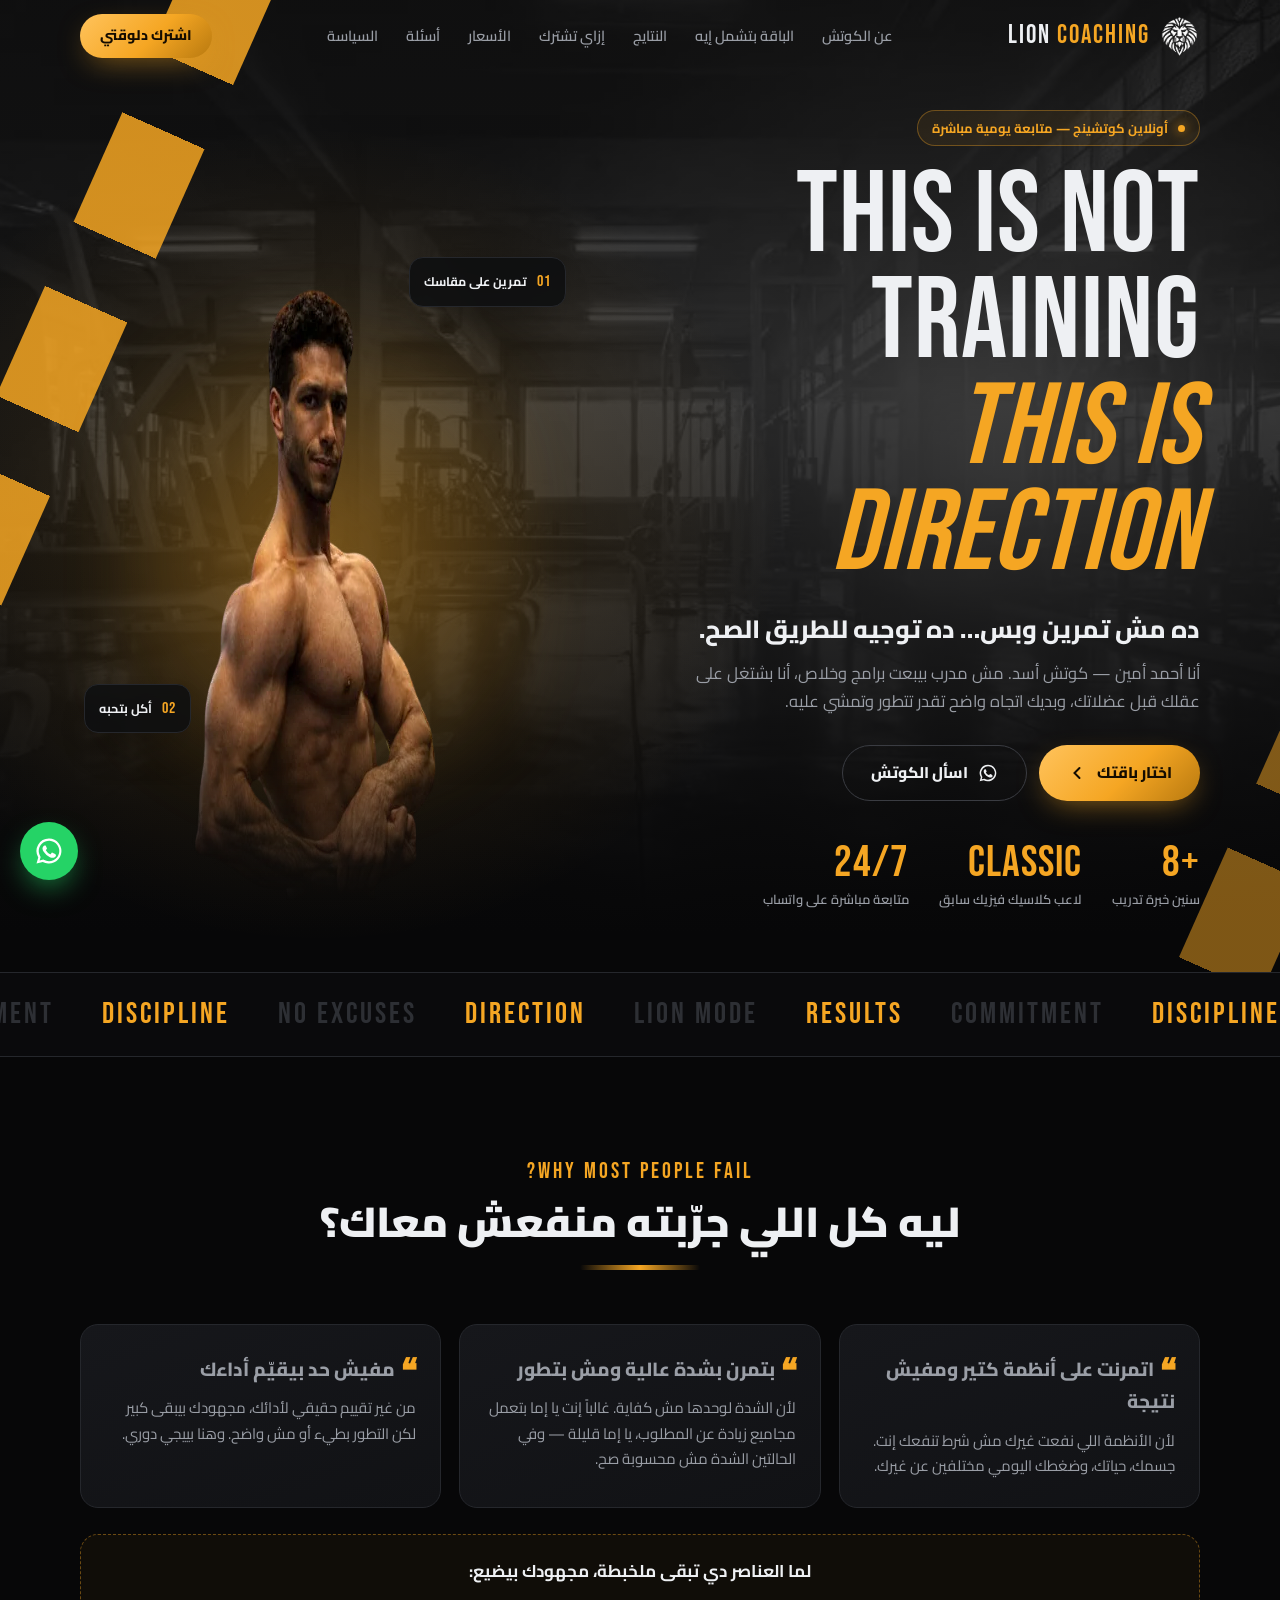
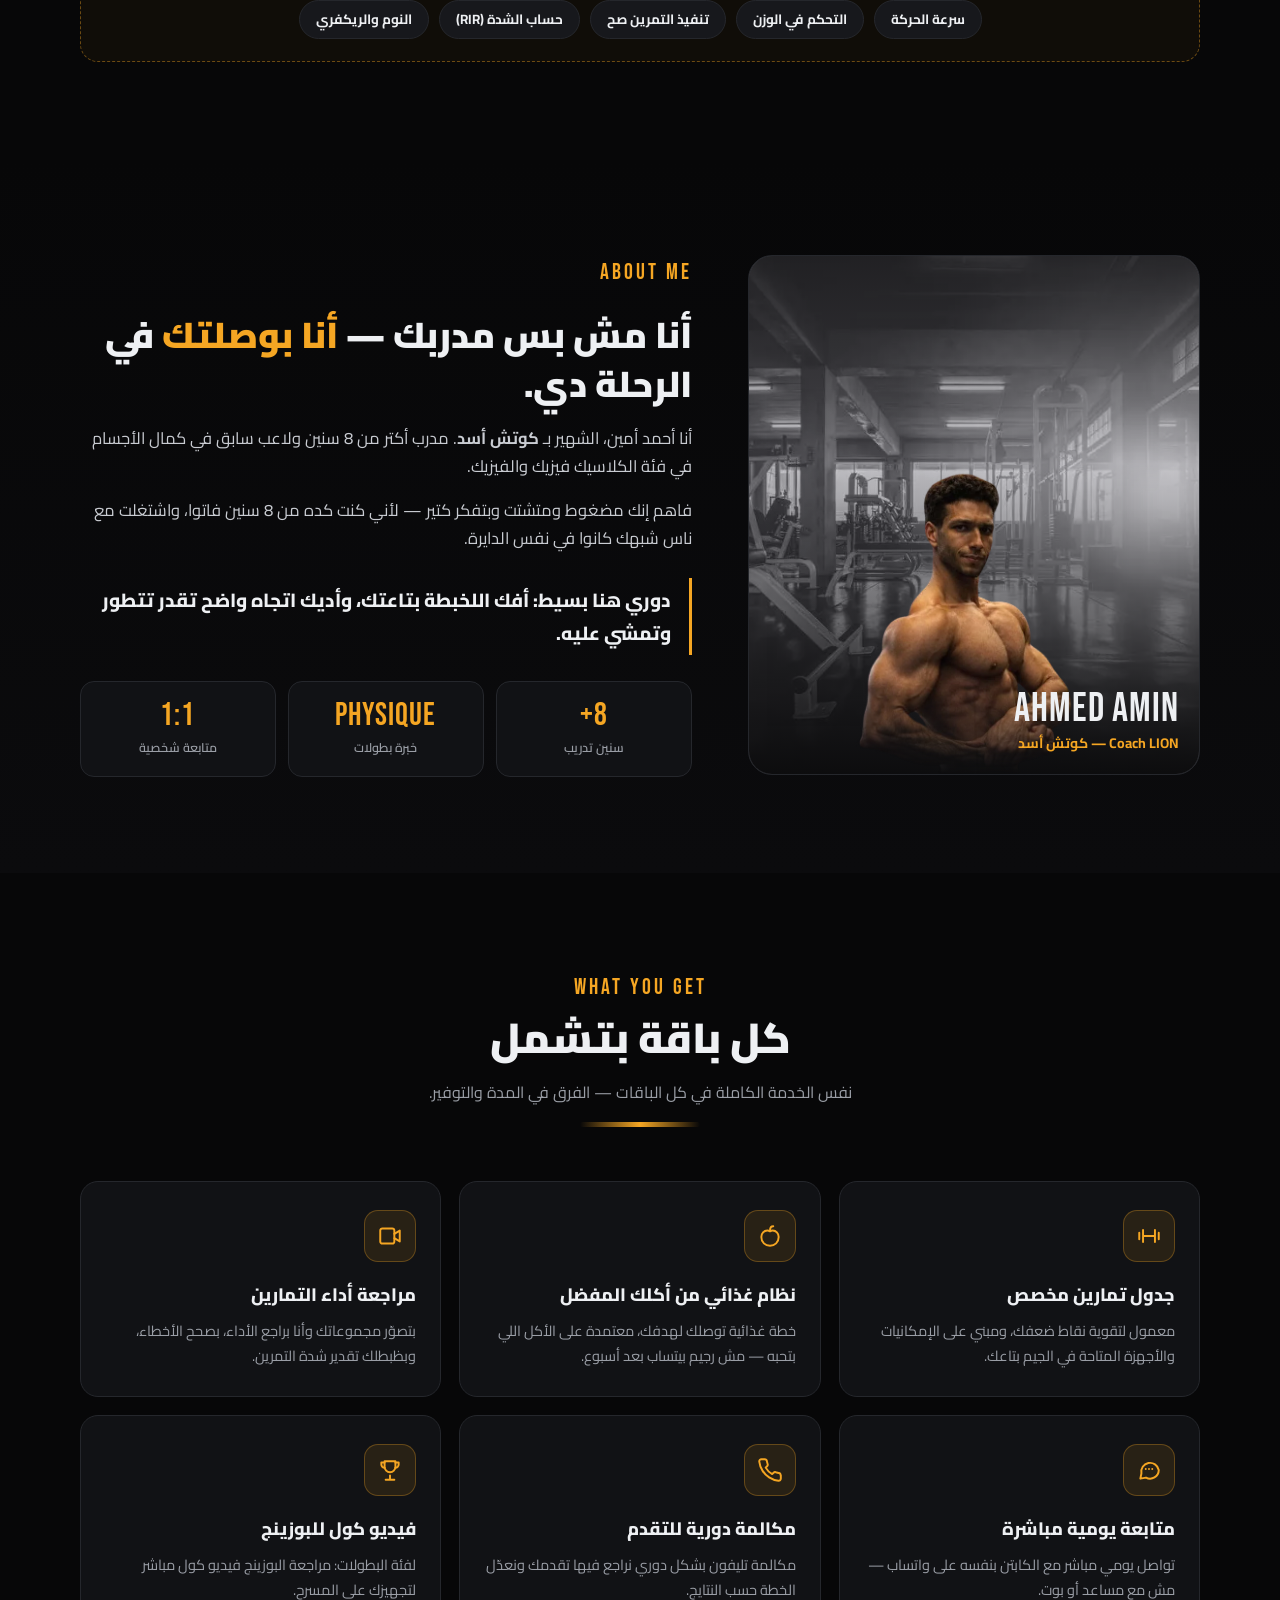
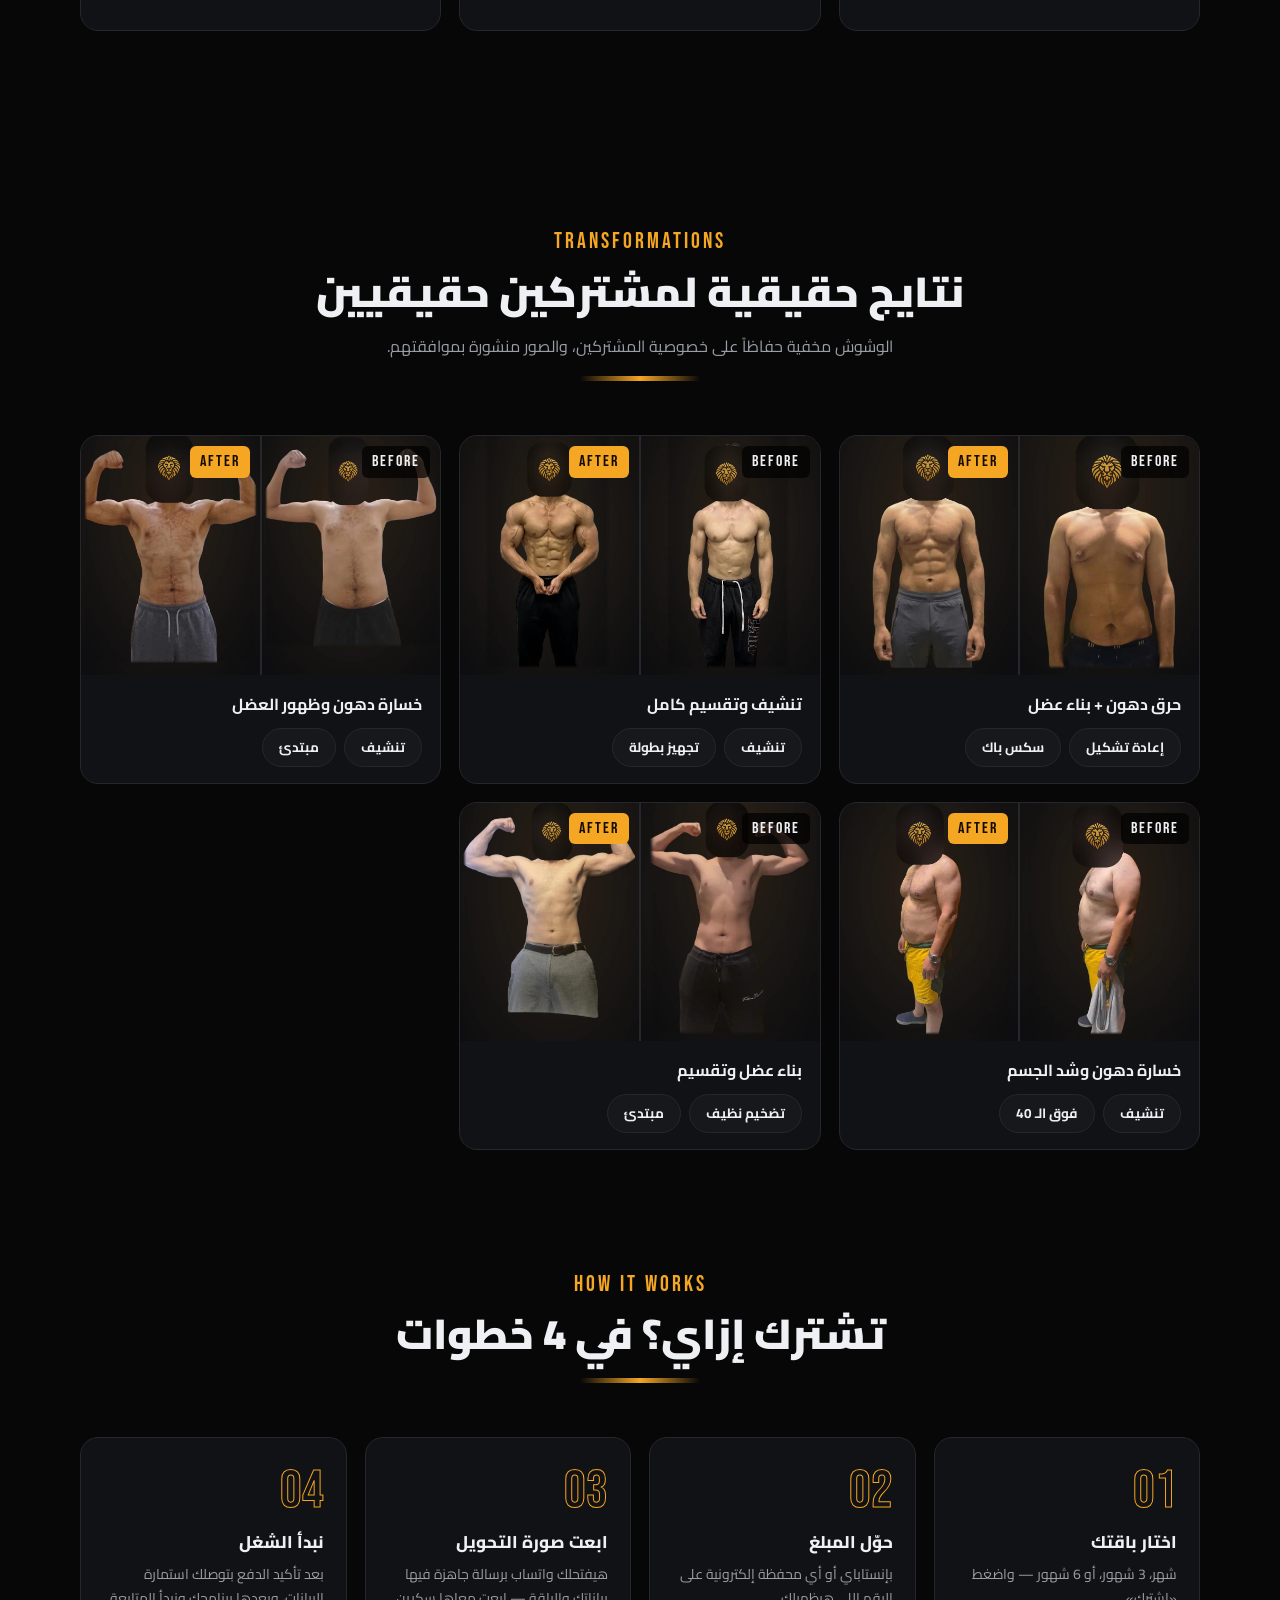
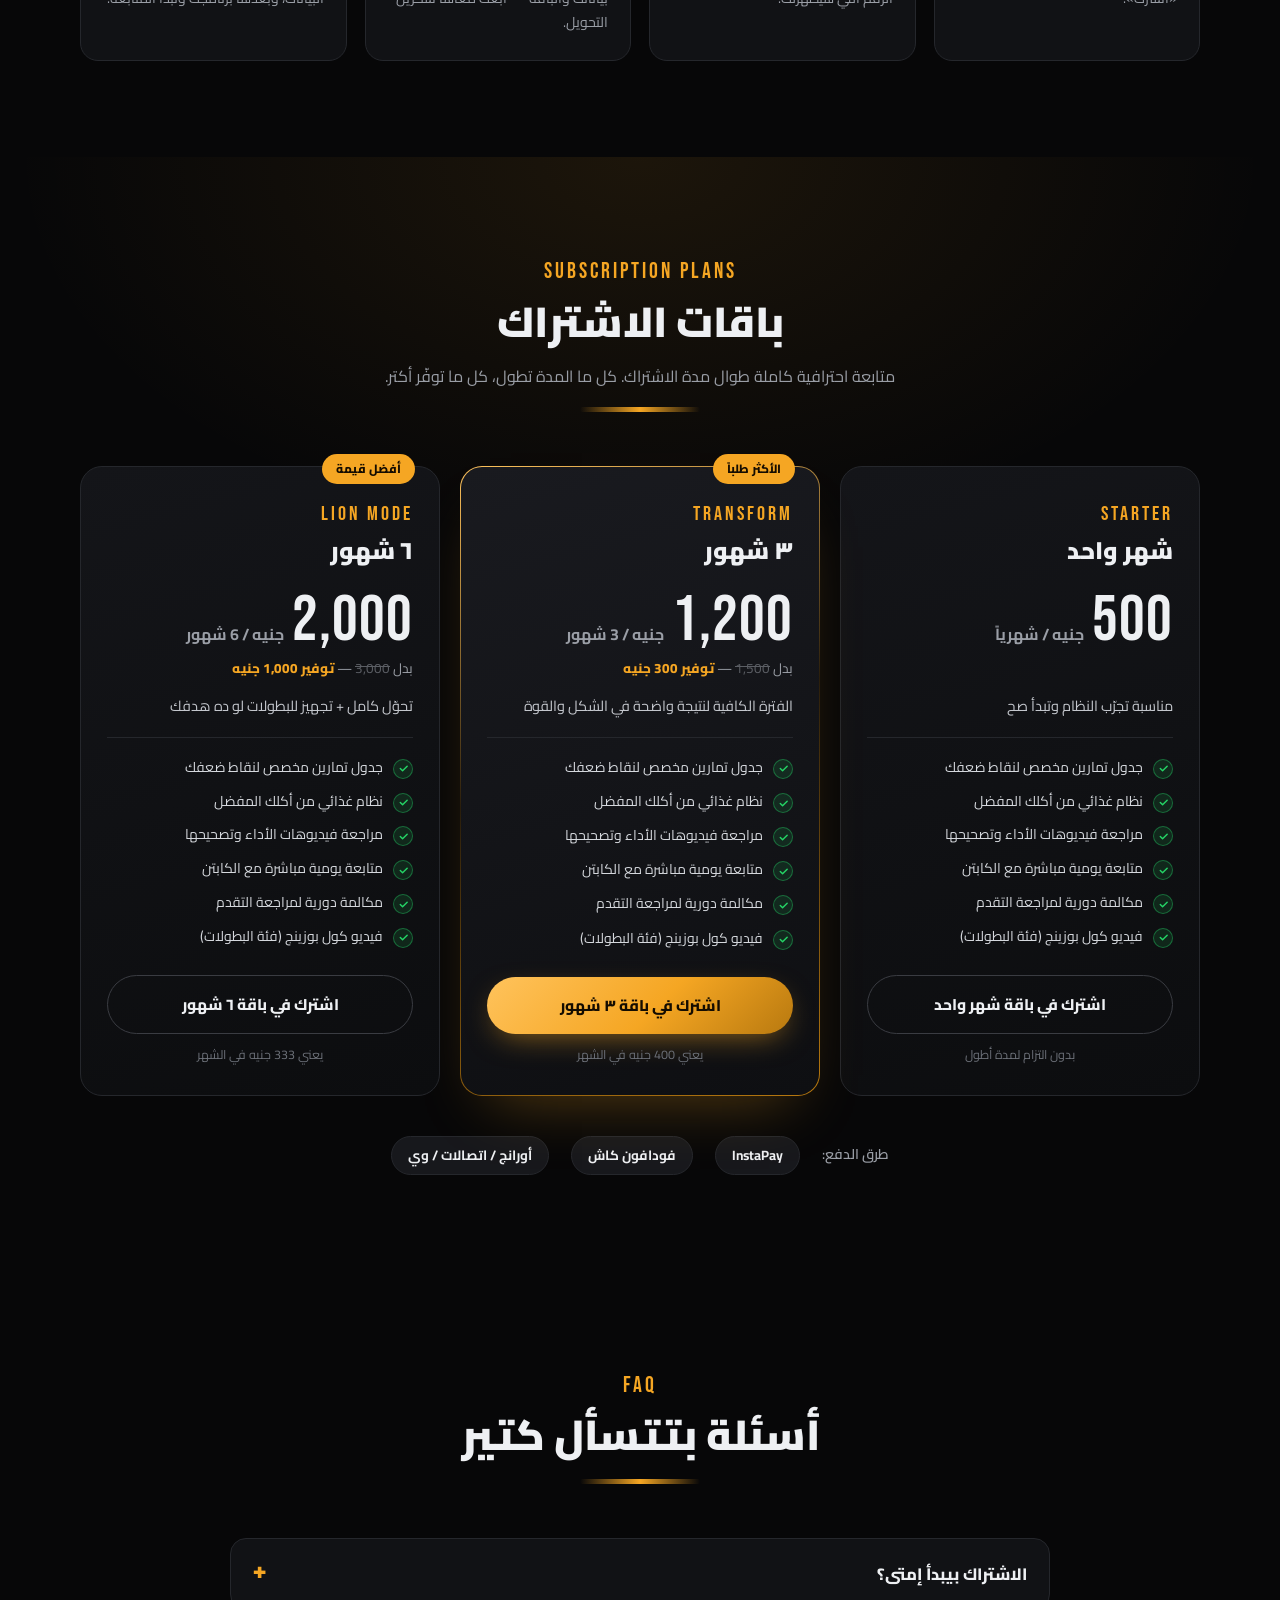
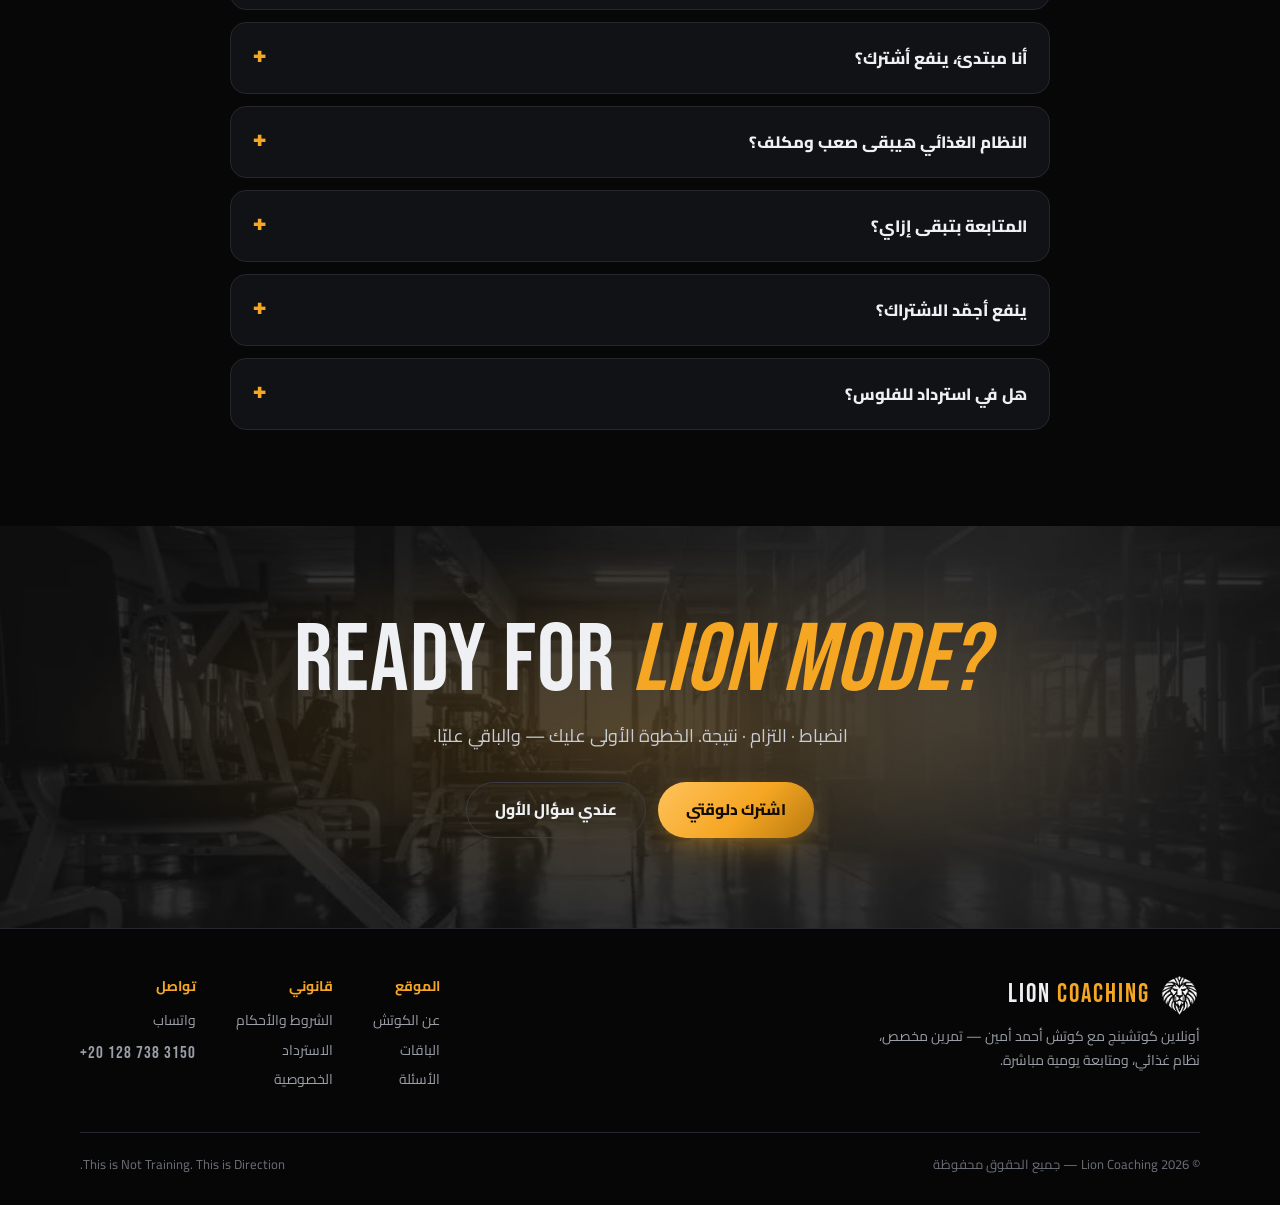
<file: index.html>
<!DOCTYPE html>
<html lang="ar" dir="rtl">
<head>
<meta charset="UTF-8">
<meta name="viewport" content="width=device-width, initial-scale=1, viewport-fit=cover">
<title>Lion Coaching | كوتش أحمد أمين — أونلاين كوتشينج</title>
<meta name="description" content="Lion Coaching مع كوتش أحمد أمين (كوتش أسد): جدول تمارين مخصص، نظام غذائي من أكلك المفضل، ومتابعة يومية مباشرة. خبرة +8 سنين ولاعب كلاسيك فيزيك سابق.">
<meta name="theme-color" content="#070708">
<meta property="og:title" content="Lion Coaching — This is Not Training, This is Direction">
<meta property="og:description" content="أونلاين كوتشينج مع كوتش أحمد أمين: تمرين مخصص + نظام غذائي + متابعة يومية.">
<meta property="og:image" content="assets/coach.webp">
<link rel="icon" href="assets/lion.png">
<link rel="preconnect" href="https://fonts.googleapis.com">
<link rel="preconnect" href="https://fonts.gstatic.com" crossorigin>
<link href="https://fonts.googleapis.com/css2?family=Bebas+Neue&family=Cairo:wght@400;600;700;800;900&display=swap" rel="stylesheet">
<link rel="stylesheet" href="assets/style.css">
</head>
<body>

<!-- NAV -->
<header class="nav" id="nav">
  <div class="wrap">
    <a href="#top" class="logo"><img src="assets/lion.png" alt=""><span class="en">LION <b>COACHING</b></span></a>
    <ul id="menu">
      <li><a href="#about">عن الكوتش</a></li>
      <li><a href="#features">الباقة بتشمل إيه</a></li>
      <li><a href="#results">النتايج</a></li>
      <li><a href="#how">إزاي تشترك</a></li>
      <li><a href="#plans">الأسعار</a></li>
      <li><a href="#faq">أسئلة</a></li>
      <li><a href="policy.html">السياسة</a></li>
    </ul>
    <a href="#plans" class="btn btn-gold btn-sm">اشترك دلوقتي</a>
    <button class="burger" id="burger" aria-label="القائمة">☰</button>
  </div>
</header>

<!-- HERO -->
<section class="hero" id="top">
  <div class="hero-bg"></div>
  <div class="stripe s1"></div><div class="stripe s2"></div>
  <div class="wrap">
    <div>
      <span class="eyebrow"><i></i> أونلاين كوتشينج — متابعة يومية مباشرة</span>
      <h1 class="en">THIS IS NOT TRAINING<em>THIS IS DIRECTION</em></h1>
      <p class="ar">ده مش تمرين وبس… ده توجيه للطريق الصح.</p>
      <p class="lead">أنا أحمد أمين — كوتش أسد. مش مدرب بيبعت برامج وخلاص، أنا بشتغل على عقلك قبل عضلاتك، وبديك اتجاه واضح تقدر تتطور وتمشي عليه.</p>
      <div class="cta-row">
        <a href="#plans" class="btn btn-gold">اختار باقتك
          <svg viewBox="0 0 24 24" fill="none" stroke="currentColor" stroke-width="2.4" stroke-linecap="round"><path d="M15 6l-6 6 6 6"/></svg></a>
        <a href="#" class="btn btn-ghost" data-wa="general">
          <svg viewBox="0 0 24 24" fill="currentColor"><path d="M12 2a10 10 0 0 0-8.6 15.1L2 22l5-1.3A10 10 0 1 0 12 2zm0 18.2a8.2 8.2 0 0 1-4.2-1.2l-.3-.2-3 .8.8-2.9-.2-.3A8.2 8.2 0 1 1 12 20.2zm4.5-6.1c-.2-.1-1.5-.7-1.7-.8s-.4-.1-.6.1-.7.8-.8 1-.3.2-.5.1a6.7 6.7 0 0 1-3.3-2.9c-.3-.4.2-.4.7-1.4.1-.2 0-.3 0-.4l-.8-1.8c-.2-.5-.4-.4-.6-.4h-.5a1 1 0 0 0-.7.3 3 3 0 0 0-.9 2.2 5.2 5.2 0 0 0 1.1 2.7 11.8 11.8 0 0 0 4.5 4c1.7.7 2.3.8 3.2.6a2.7 2.7 0 0 0 1.8-1.2 2.2 2.2 0 0 0 .1-1.3c0-.1-.2-.2-.5-.3z"/></svg>
          اسأل الكوتش</a>
      </div>
      <div class="stats">
        <div class="stat"><b class="en">+8</b><span>سنين خبرة تدريب</span></div>
        <div class="stat"><b class="en">CLASSIC</b><span>لاعب كلاسيك فيزيك سابق</span></div>
        <div class="stat"><b class="en">24/7</b><span>متابعة مباشرة على واتساب</span></div>
      </div>
    </div>
    <div class="hero-img">
      <img src="assets/coach.webp" alt="كوتش أحمد أمين — Lion Coaching" width="853" height="793" fetchpriority="high">
      <div class="tag-float t1"><b class="en">01</b> تمرين على مقاسك</div>
      <div class="tag-float t2"><b class="en">02</b> أكل بتحبه</div>
    </div>
  </div>
</section>

<div class="marquee" aria-hidden="true">
  <div class="marquee-track">
    <span class="on">DISCIPLINE</span><span>COMMITMENT</span><span class="on">RESULTS</span><span>LION MODE</span><span class="on">DIRECTION</span><span>NO EXCUSES</span>
    <span class="on">DISCIPLINE</span><span>COMMITMENT</span><span class="on">RESULTS</span><span>LION MODE</span><span class="on">DIRECTION</span><span>NO EXCUSES</span>
  </div>
</div>

<!-- WHY FAIL -->
<section id="why">
  <div class="wrap">
    <div class="sec-head rv">
      <span class="kicker">WHY MOST PEOPLE FAIL?</span>
      <h2>ليه كل اللي جرّبته منفعش معاك؟</h2>
      <span class="bar"></span>
    </div>
    <div class="fail-grid">
      <div class="fail rv">
        <p class="q">اتمرنت على أنظمة كتير ومفيش نتيجة</p>
        <p>لأن الأنظمة اللي نفعت غيرك مش شرط تنفعك إنت. جسمك، حياتك، وضغطك اليومي مختلفين عن غيرك.</p>
      </div>
      <div class="fail rv">
        <p class="q">بتمرن بشدة عالية ومش بتطور</p>
        <p>لأن الشدة لوحدها مش كفاية. غالباً إنت يا إما بتعمل مجاميع زيادة عن المطلوب، يا إما قليلة — وفي الحالتين الشدة مش محسوبة صح.</p>
      </div>
      <div class="fail rv">
        <p class="q">مفيش حد بيقيّم أداءك</p>
        <p>من غير تقييم حقيقي لأدائك، مجهودك بيبقى كبير لكن التطور بطيء أو مش واضح. وهنا بييجي دوري.</p>
      </div>
    </div>
    <div class="fail-bottom rv">
      لما العناصر دي تبقى ملخبطة، مجهودك بيضيع:
      <div class="chips"><span class="chip">سرعة الحركة</span><span class="chip">التحكم في الوزن</span><span class="chip">تنفيذ التمرين صح</span><span class="chip">حساب الشدة (RIR)</span><span class="chip">النوم والريكفري</span></div>
    </div>
  </div>
</section>

<!-- ABOUT -->
<section class="about" id="about">
  <div class="wrap about-grid">
    <div class="about-card rv">
      <img src="assets/coach.webp" alt="" loading="lazy">
      <div class="nm"><b class="en">AHMED AMIN</b><span>Coach LION — كوتش أسد</span></div>
    </div>
    <div class="rv">
      <div class="sec-head" style="text-align:right;margin:0 0 20px"><span class="kicker">ABOUT ME</span></div>
      <h3>أنا مش بس مدربك — <span class="gold">أنا بوصلتك</span> في الرحلة دي.</h3>
      <p>أنا أحمد أمين، الشهير بـ <b>كوتش أسد</b>. مدرب أكتر من 8 سنين ولاعب سابق في كمال الأجسام في فئة الكلاسيك فيزيك والفيزيك.</p>
      <p>فاهم إنك مضغوط ومتشتت وبتفكر كتير — لأني كنت كده من 8 سنين فاتوا، واشتغلت مع ناس شبهك كانوا في نفس الدايرة.</p>
      <div class="quote">دوري هنا بسيط: أفك اللخبطة بتاعتك، وأديك اتجاه واضح تقدر تتطور وتمشي عليه.</div>
      <div class="creds">
        <div class="cred"><b class="en">8+</b><span>سنين تدريب</span></div>
        <div class="cred"><b class="en">PHYSIQUE</b><span>خبرة بطولات</span></div>
        <div class="cred"><b class="en">1:1</b><span>متابعة شخصية</span></div>
      </div>
    </div>
  </div>
</section>

<!-- FEATURES -->
<section id="features">
  <div class="wrap">
    <div class="sec-head rv">
      <span class="kicker">WHAT YOU GET</span>
      <h2>كل باقة بتشمل</h2>
      <p>نفس الخدمة الكاملة في كل الباقات — الفرق في المدة والتوفير.</p>
      <span class="bar"></span>
    </div>
    <div class="feat-grid">
      <div class="feat rv"><div class="ic"><svg viewBox="0 0 24 24"><path d="M6.5 6.5v11M17.5 6.5v11M3 9v6M21 9v6M6.5 12h11"/></svg></div>
        <h4>جدول تمارين مخصص</h4><p>معمول لتقوية نقاط ضعفك، ومبني على الإمكانيات والأجهزة المتاحة في الجيم بتاعك.</p></div>
      <div class="feat rv"><div class="ic"><svg viewBox="0 0 24 24"><path d="M12 21c-4.4 0-8-3.1-8-8 0-3.5 2.5-6 5.5-6 1 0 1.8.3 2.5.7.7-.4 1.5-.7 2.5-.7 3 0 5.5 2.5 5.5 6 0 4.9-3.6 8-8 8z"/><path d="M12 7c0-2 1-4 3-4"/></svg></div>
        <h4>نظام غذائي من أكلك المفضل</h4><p>خطة غذائية توصلك لهدفك، معتمدة على الأكل اللي بتحبه — مش رجيم بيتساب بعد أسبوع.</p></div>
      <div class="feat rv"><div class="ic"><svg viewBox="0 0 24 24"><rect x="3" y="5" width="13" height="14" rx="2"/><path d="M16 10l5-3v10l-5-3"/></svg></div>
        <h4>مراجعة أداء التمارين</h4><p>بتصوّر مجموعاتك وأنا براجع الأداء، بصحح الأخطاء، وبظبطلك تقدير شدة التمرين.</p></div>
      <div class="feat rv"><div class="ic"><svg viewBox="0 0 24 24"><path d="M21 12a8 8 0 0 1-11.8 7L4 20l1-4.8A8 8 0 1 1 21 12z"/><path d="M9 11h.01M12 11h.01M15 11h.01"/></svg></div>
        <h4>متابعة يومية مباشرة</h4><p>تواصل يومي مباشر مع الكابتن بنفسه على واتساب — مش مع مساعد أو بوت.</p></div>
      <div class="feat rv"><div class="ic"><svg viewBox="0 0 24 24"><path d="M22 16.9v3a2 2 0 0 1-2.2 2 19.8 19.8 0 0 1-8.6-3.1 19.5 19.5 0 0 1-6-6A19.8 19.8 0 0 1 2.1 4.2 2 2 0 0 1 4.1 2h3a2 2 0 0 1 2 1.7c.1.9.4 1.8.7 2.7a2 2 0 0 1-.5 2.1L8 9.8a16 16 0 0 0 6 6l1.3-1.3a2 2 0 0 1 2.1-.4c.9.3 1.8.6 2.7.7a2 2 0 0 1 1.7 2z"/></svg></div>
        <h4>مكالمة دورية للتقدم</h4><p>مكالمة تليفون بشكل دوري نراجع فيها تقدمك ونعدّل الخطة حسب النتايج.</p></div>
      <div class="feat rv"><div class="ic"><svg viewBox="0 0 24 24"><path d="M8 21h8M12 17v4M7 4h10v5a5 5 0 0 1-10 0V4z"/><path d="M17 5h3v2a3 3 0 0 1-3 3M7 5H4v2a3 3 0 0 0 3 3"/></svg></div>
        <h4>فيديو كول للبوزينج</h4><p>لفئة البطولات: مراجعة البوزينج فيديو كول مباشر لتجهيزك على المسرح.</p></div>
    </div>
  </div>
</section>

<!-- TRANSFORMATIONS -->
<section id="results" class="results-sec">
  <div class="wrap">
    <div class="sec-head rv">
      <span class="kicker">TRANSFORMATIONS</span>
      <h2>نتايج حقيقية لمشتركين حقيقيين</h2>
      <p>الوشوش مخفية حفاظاً على خصوصية المشتركين، والصور منشورة بموافقتهم.</p>
      <span class="bar"></span>
    </div>
    <div class="results-grid" id="resultsGrid"></div>
  </div>
</section>

<!-- HOW -->
<section id="how" style="padding-top:20px">
  <div class="wrap">
    <div class="sec-head rv">
      <span class="kicker">HOW IT WORKS</span>
      <h2>تشترك إزاي؟ في 4 خطوات</h2>
      <span class="bar"></span>
    </div>
    <div class="steps">
      <div class="step rv"><h4>اختار باقتك</h4><p>شهر، 3 شهور، أو 6 شهور — واضغط «اشترك».</p></div>
      <div class="step rv"><h4>حوّل المبلغ</h4><p>بإنستاباي أو أي محفظة إلكترونية على الرقم اللي هيظهرلك.</p></div>
      <div class="step rv"><h4>ابعت صورة التحويل</h4><p>هيفتحلك واتساب برسالة جاهزة فيها بياناتك والباقة — ابعت معاها سكرين التحويل.</p></div>
      <div class="step rv"><h4>نبدأ الشغل</h4><p>بعد تأكيد الدفع بتوصلك استمارة البيانات، وبعدها برنامجك ونبدأ المتابعة.</p></div>
    </div>
  </div>
</section>

<!-- PLANS -->
<section class="plans-sec" id="plans">
  <div class="wrap">
    <div class="sec-head rv">
      <span class="kicker">SUBSCRIPTION PLANS</span>
      <h2>باقات الاشتراك</h2>
      <p>متابعة احترافية كاملة طوال مدة الاشتراك. كل ما المدة تطول، كل ما توفّر أكتر.</p>
      <span class="bar"></span>
    </div>
    <div class="plans" id="plansGrid"><!-- rendered from config.js --></div>
    <div class="pay-strip rv">
      <span>طرق الدفع:</span><span class="chip">InstaPay</span><span class="chip">فودافون كاش</span><span class="chip">أورانج / اتصالات / وي</span>
    </div>
  </div>
</section>

<!-- FAQ -->
<section id="faq">
  <div class="wrap">
    <div class="sec-head rv">
      <span class="kicker">FAQ</span>
      <h2>أسئلة بتتسأل كتير</h2>
      <span class="bar"></span>
    </div>
    <div class="faq rv">
      <details><summary>الاشتراك بيبدأ إمتى؟</summary><p>مدة الاشتراك بتبدأ من يوم ما تستلم البرنامج (التمرين + الأكل)، مش من يوم الدفع. البرنامج بيوصلك خلال 48 ساعة من استلام الاستمارة كاملة.</p></details>
      <details><summary>أنا مبتدئ، ينفع أشترك؟</summary><p>أكيد. البرنامج بيتعمل حسب مستواك وأهدافك والأجهزة المتاحة عندك، سواء مبتدئ أو متقدم أو بتجهز لبطولة.</p></details>
      <details><summary>النظام الغذائي هيبقى صعب ومكلف؟</summary><p>لا. الخطة بتعتمد على الأكل اللي بتحبه وميزانيتك — الهدف إنك تقدر تكمل عليها، مش إنك تتعذب.</p></details>
      <details><summary>المتابعة بتبقى إزاي؟</summary><p>متابعة يومية مباشرة مع الكابتن على واتساب، بتبعت فيديوهات المجموعات للمراجعة، ومكالمة دورية لمراجعة التقدم وتعديل الخطة.</p></details>
      <details><summary>ينفع أجمّد الاشتراك؟</summary><p>في باقات الـ3 والـ6 شهور ينفع تجميد لظروف طارئة (سفر، مرض، إصابة) حسب الشروط الموضحة في <a href="policy.html#freeze" class="gold">سياسة الاشتراك</a>.</p></details>
      <details><summary>هل في استرداد للفلوس؟</summary><p>الاسترداد متاح قبل استلام البرنامج فقط. بعد تسليم البرنامج الخدمة بتبقى اتنفذت. التفاصيل كاملة في <a href="policy.html#refund" class="gold">سياسة الاسترداد</a>.</p></details>
    </div>
  </div>
</section>

<!-- FINAL CTA -->
<section class="final">
  <div class="wrap rv">
    <h2 class="en">READY FOR <em>LION MODE?</em></h2>
    <p>انضباط · التزام · نتيجة. الخطوة الأولى عليك — والباقي عليّا.</p>
    <div class="cta-row" style="justify-content:center">
      <a href="#plans" class="btn btn-gold">اشترك دلوقتي</a>
      <a href="#" class="btn btn-ghost" data-wa="general">عندي سؤال الأول</a>
    </div>
  </div>
</section>

<footer>
  <div class="wrap">
    <div class="foot">
      <div>
        <a href="#top" class="logo"><img src="assets/lion.png" alt=""><span class="en">LION <b>COACHING</b></span></a>
        <p>أونلاين كوتشينج مع كوتش أحمد أمين — تمرين مخصص، نظام غذائي، ومتابعة يومية مباشرة.</p>
      </div>
      <div class="foot-links">
        <div><h5>الموقع</h5><a href="#about">عن الكوتش</a><a href="#plans">الباقات</a><a href="#faq">الأسئلة</a></div>
        <div><h5>قانوني</h5><a href="policy.html">الشروط والأحكام</a><a href="policy.html#refund">الاسترداد</a><a href="policy.html#privacy">الخصوصية</a></div>
        <div><h5>تواصل</h5><a href="#" data-wa="general">واتساب</a><a href="#" data-wa="general" class="en" style="direction:ltr;text-align:right;font-size:17px" id="footNum"></a></div>
      </div>
    </div>
    <div class="copy"><span>© <span id="yr"></span> Lion Coaching — جميع الحقوق محفوظة</span><span>This is Not Training. This is Direction.</span></div>
  </div>
</footer>

<a href="#" class="wa-float" data-wa="general" aria-label="واتساب">
  <svg viewBox="0 0 24 24"><path d="M12 2a10 10 0 0 0-8.6 15.1L2 22l5-1.3A10 10 0 1 0 12 2zm0 18.2a8.2 8.2 0 0 1-4.2-1.2l-.3-.2-3 .8.8-2.9-.2-.3A8.2 8.2 0 1 1 12 20.2zm4.5-6.1c-.2-.1-1.5-.7-1.7-.8s-.4-.1-.6.1-.7.8-.8 1-.3.2-.5.1a6.7 6.7 0 0 1-3.3-2.9c-.3-.4.2-.4.7-1.4.1-.2 0-.3 0-.4l-.8-1.8c-.2-.5-.4-.4-.6-.4h-.5a1 1 0 0 0-.7.3 3 3 0 0 0-.9 2.2 5.2 5.2 0 0 0 1.1 2.7 11.8 11.8 0 0 0 4.5 4c1.7.7 2.3.8 3.2.6a2.7 2.7 0 0 0 1.8-1.2 2.2 2.2 0 0 0 .1-1.3c0-.1-.2-.2-.5-.3z"/></svg>
</a>

<!-- CHECKOUT MODAL -->
<div class="modal" id="checkout" role="dialog" aria-modal="true" aria-labelledby="coTitle">
  <div class="sheet">
    <div class="sheet-top"><h3 id="coTitle">إتمام الاشتراك</h3><button class="x" data-close aria-label="إغلاق">✕</button></div>
    <div class="progress"><i class="on"></i><i></i><i></i></div>

    <!-- STEP 1: details -->
    <div class="step-pane on" data-step="1">
      <div class="plan-switch" id="planSwitch"></div>
      <div class="summary"><div class="s-name" id="sName"></div><div class="s-price" id="sPrice"></div></div>
      <div class="field" id="fName"><label for="cName">الاسم بالكامل</label><input id="cName" autocomplete="name" placeholder="مثال: محمد أحمد"><div class="err">اكتب اسمك</div></div>
      <div class="row2">
        <div class="field" id="fAge"><label for="cAge">السن</label><input id="cAge" type="number" inputmode="numeric" min="12" max="80" placeholder="25"><div class="err">سن غير صحيح</div></div>
        <div class="field"><label for="cLevel">مستواك</label><select id="cLevel"><option>مبتدئ</option><option selected>متوسط</option><option>متقدم</option><option>لاعب بطولات</option></select></div>
      </div>
      <div class="field" id="fGoal"><label>هدفك الأساسي</label>
        <div class="goals">
          <label><input type="radio" name="goal" value="تنشيف وخسارة دهون"> تنشيف / خسارة دهون</label>
          <label><input type="radio" name="goal" value="تضخيم وبناء عضل"> تضخيم / بناء عضل</label>
          <label><input type="radio" name="goal" value="إعادة تشكيل الجسم"> إعادة تشكيل</label>
          <label><input type="radio" name="goal" value="تجهيز لبطولة"> تجهيز لبطولة</label>
        </div><div class="err">اختار هدفك</div>
      </div>
      <div class="sheet-actions"><button class="btn btn-gold" data-next>التالي: الدفع</button></div>
    </div>

    <!-- STEP 2: payment -->
    <div class="step-pane" data-step="2">
      <div class="amount-box">حوّل مبلغ <b class="en" id="payAmount"></b> جنيه</div>
      <div class="pay-methods" id="payMethods"></div>
      <div class="field"><label for="cMethod">حوّلت بـ</label><select id="cMethod"></select></div>
      <div class="notice">بعد التحويل، <b>خد سكرين شوت لإيصال التحويل</b> — هتبعته في الخطوة الجاية على واتساب عشان نأكد اشتراكك.</div>
      <label class="agree" id="agreeWrap"><input type="checkbox" id="cAgree"> <span>قرأت ووافقت على <a href="policy.html" target="_blank">الشروط والأحكام وسياسة الاسترداد</a>، وبقرّ إن حالتي الصحية تسمح بالتمرين.</span></label>
      <div class="sheet-actions"><button class="btn btn-ghost" data-back>رجوع</button><button class="btn btn-gold" data-next>حوّلت ✓ — التالي</button></div>
    </div>

    <!-- STEP 3: whatsapp -->
    <div class="step-pane center" data-step="3">
      <div class="done-ic"><svg viewBox="0 0 24 24"><path d="M5 12l5 5L20 7"/></svg></div>
      <h3 style="margin:0 0 8px;font-size:20px">آخر خطوة: ابعت صورة التحويل</h3>
      <p style="color:var(--muted);margin:0 0 20px;font-size:14.5px">هيفتحلك واتساب برسالة جاهزة فيها بياناتك والباقة. <b style="color:var(--text)">اضغط 📎 وارفق سكرين التحويل</b> مع الرسالة وابعت.</p>
      <a href="#" class="btn btn-wa" id="waGo" target="_blank" rel="noopener" style="width:100%">
        <svg viewBox="0 0 24 24" fill="currentColor"><path d="M12 2a10 10 0 0 0-8.6 15.1L2 22l5-1.3A10 10 0 1 0 12 2zm4.5 12.1c-.2-.1-1.5-.7-1.7-.8s-.4-.1-.6.1-.7.8-.8 1-.3.2-.5.1a6.7 6.7 0 0 1-3.3-2.9c-.3-.4.2-.4.7-1.4.1-.2 0-.3 0-.4l-.8-1.8c-.2-.5-.4-.4-.6-.4h-.5a1 1 0 0 0-.7.3 3 3 0 0 0-.9 2.2 5.2 5.2 0 0 0 1.1 2.7 11.8 11.8 0 0 0 4.5 4c1.7.7 2.3.8 3.2.6a2.7 2.7 0 0 0 1.8-1.2 2.2 2.2 0 0 0 .1-1.3c0-.1-.2-.2-.5-.3z"/></svg>
        افتح واتساب وابعت التحويل</a>
      <div class="notice" style="margin:16px 0 0;text-align:right">التأكيد بيتم بعد مراجعة التحويل، وبعدها بتوصلك استمارة البيانات على واتساب.</div>
      <div class="sheet-actions" style="margin-top:14px"><button class="btn btn-ghost" data-back>رجوع</button></div>
    </div>
  </div>
</div>

<script src="assets/config.js"></script>
<script src="assets/main.js"></script>
</body>
</html>
</file>
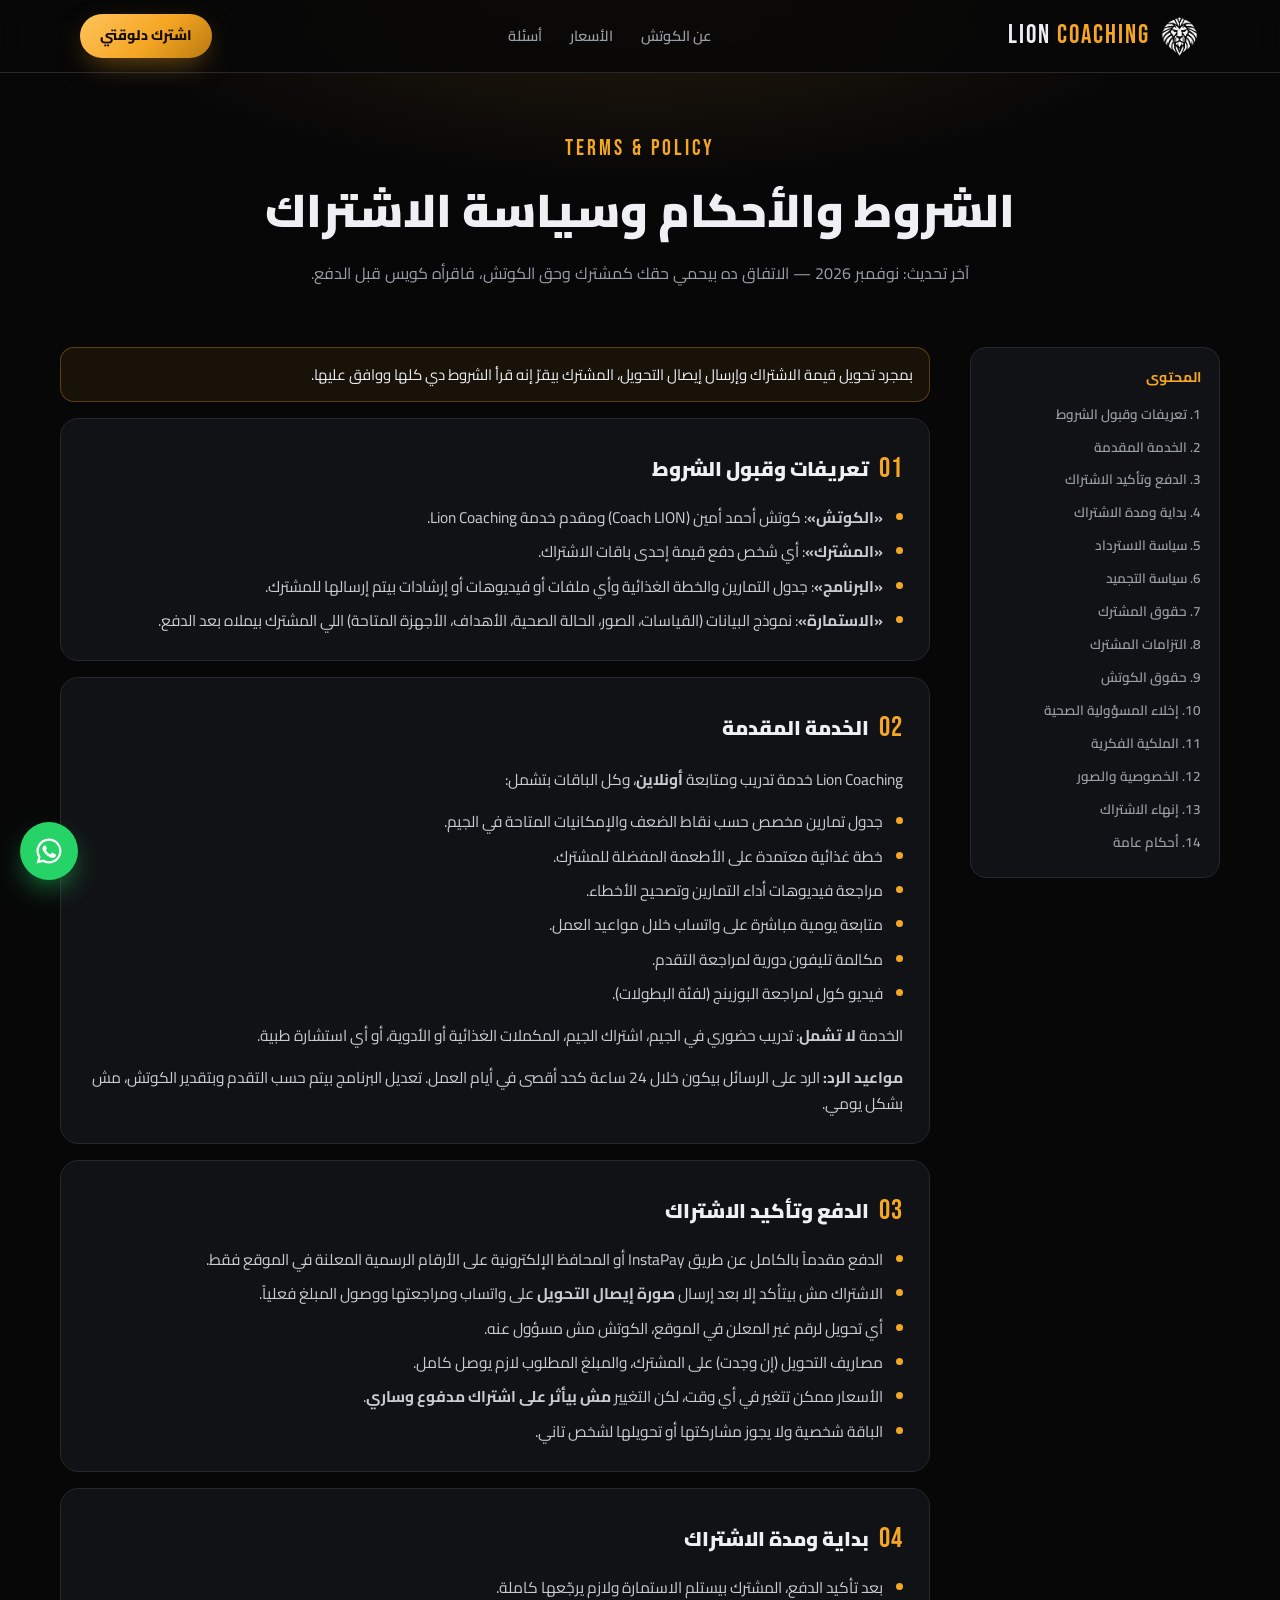
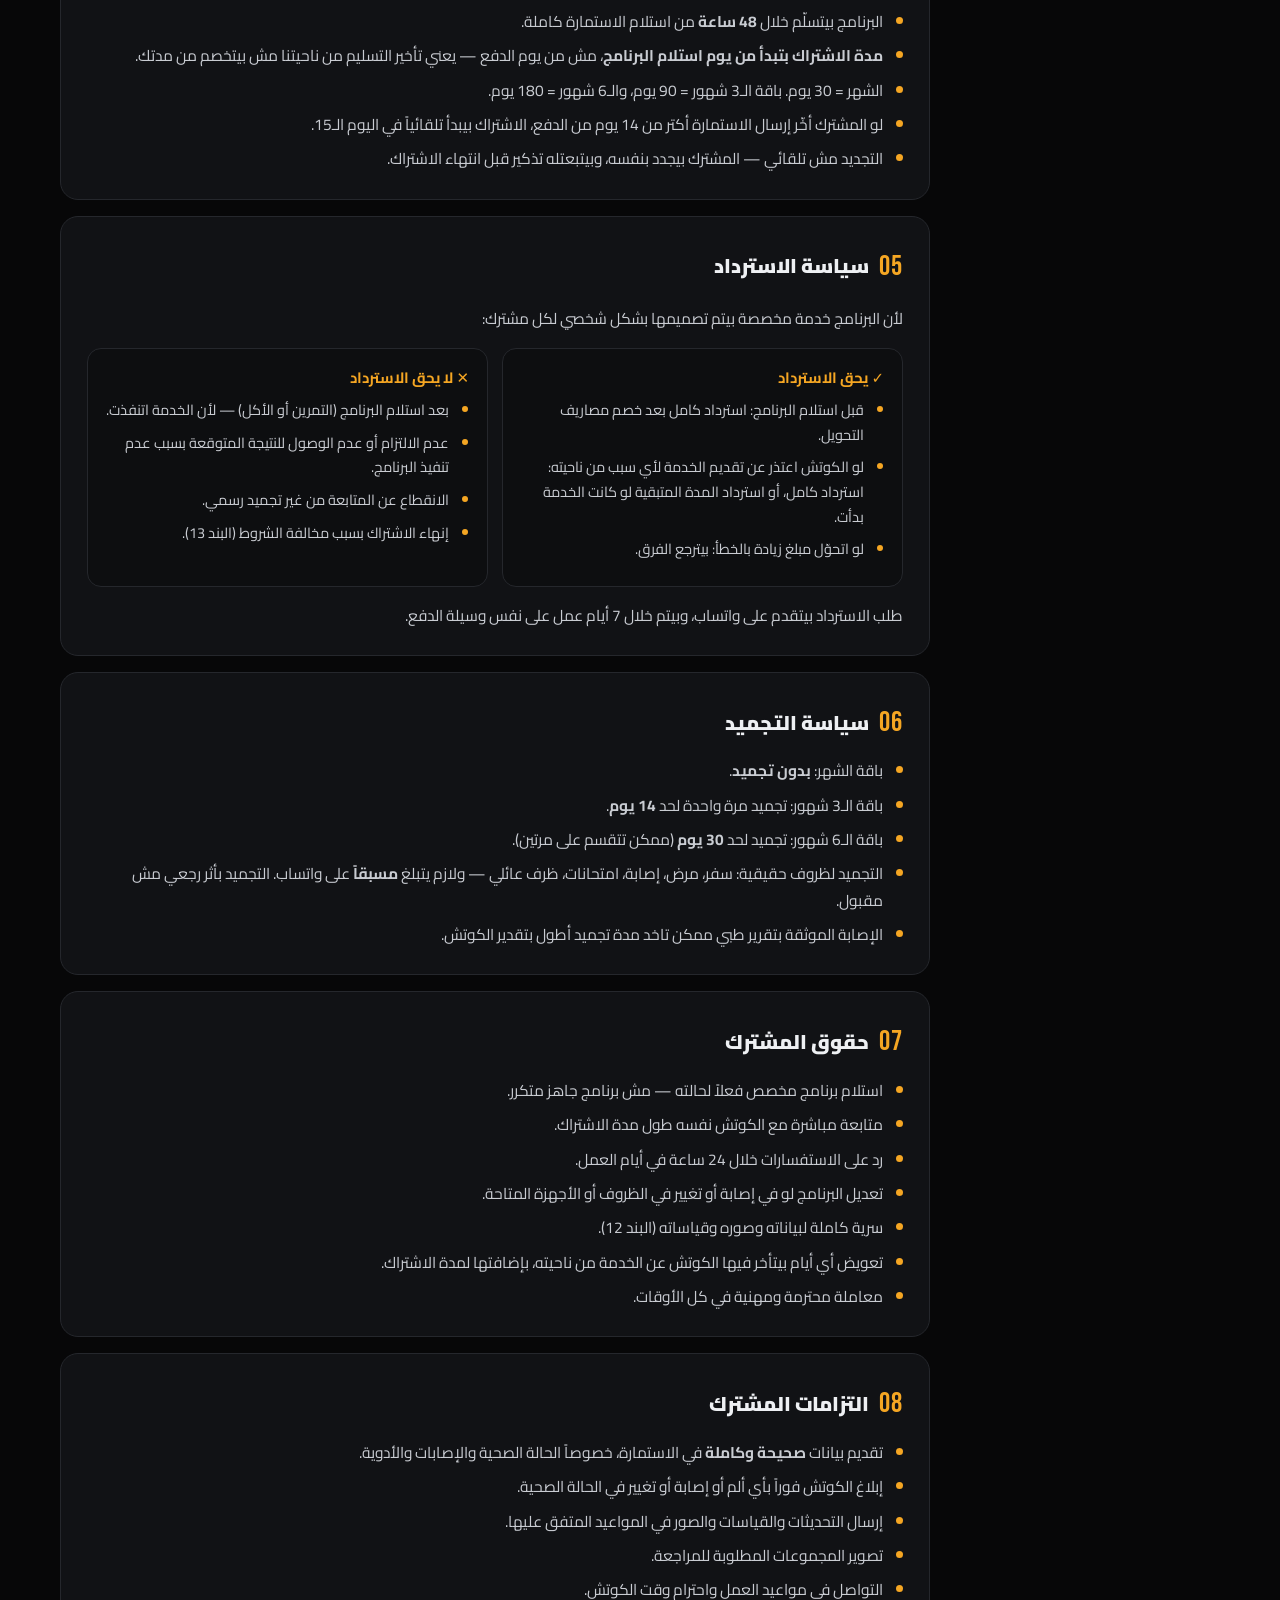
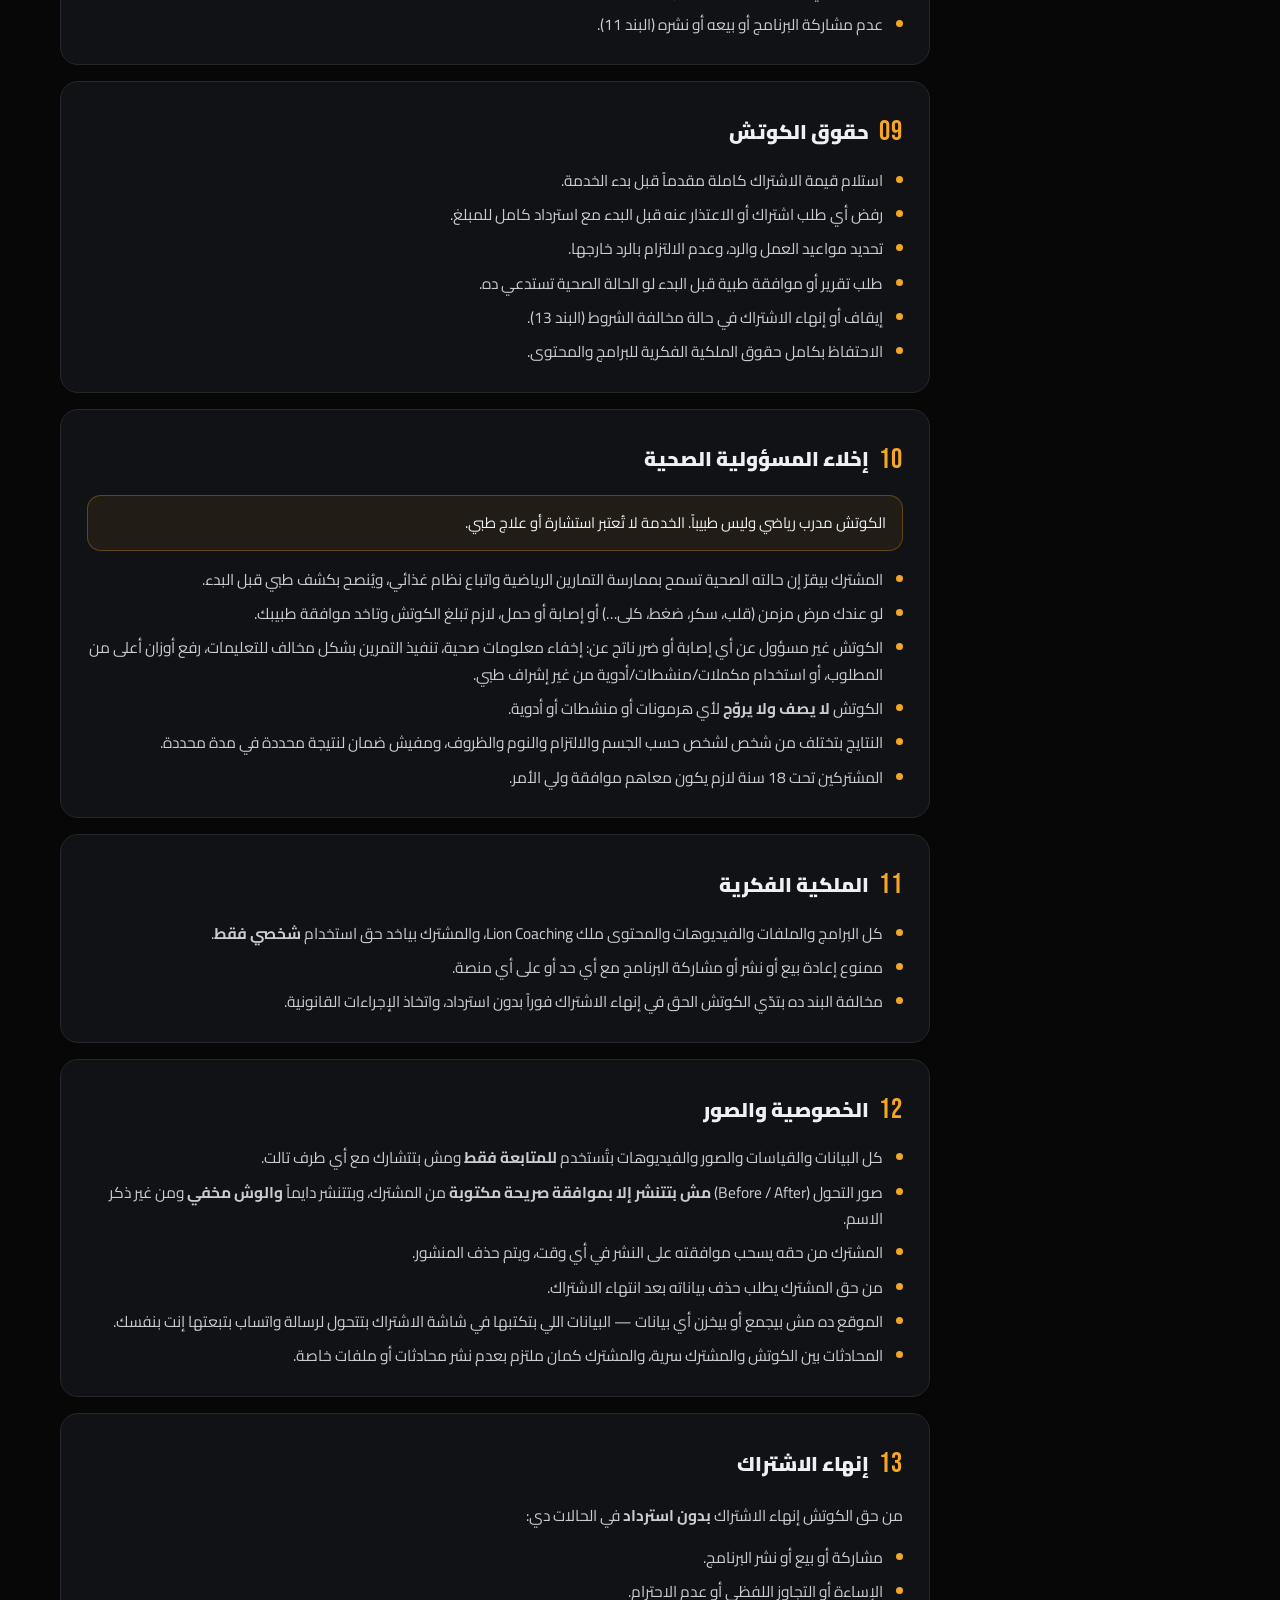
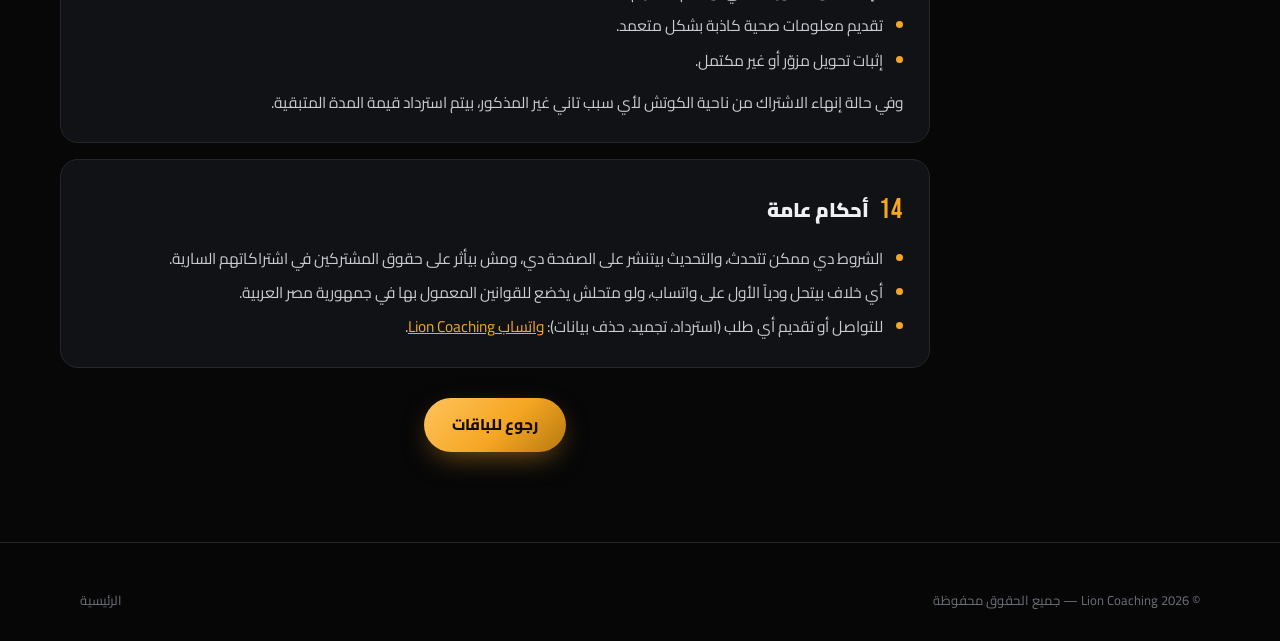
<file: policy.html>
<!DOCTYPE html>
<html lang="ar" dir="rtl">
<head>
<meta charset="UTF-8">
<meta name="viewport" content="width=device-width, initial-scale=1, viewport-fit=cover">
<title>الشروط والأحكام | Lion Coaching</title>
<meta name="description" content="الشروط والأحكام وسياسة الاسترداد والتجميد والخصوصية لاشتراكات Lion Coaching.">
<meta name="theme-color" content="#070708">
<link rel="icon" href="assets/lion.png">
<link rel="preconnect" href="https://fonts.googleapis.com">
<link rel="preconnect" href="https://fonts.gstatic.com" crossorigin>
<link href="https://fonts.googleapis.com/css2?family=Bebas+Neue&family=Cairo:wght@400;600;700;800;900&display=swap" rel="stylesheet">
<link rel="stylesheet" href="assets/style.css">
</head>
<body>

<header class="nav scrolled" id="nav" data-solid>
  <div class="wrap">
    <a href="index.html" class="logo"><img src="assets/lion.png" alt=""><span class="en">LION <b>COACHING</b></span></a>
    <ul id="menu">
      <li><a href="index.html#about">عن الكوتش</a></li>
      <li><a href="index.html#plans">الأسعار</a></li>
      <li><a href="index.html#faq">أسئلة</a></li>
    </ul>
    <a href="index.html#plans" class="btn btn-gold btn-sm">اشترك دلوقتي</a>
    <button class="burger" id="burger" aria-label="القائمة">☰</button>
  </div>
</header>

<div class="policy-hero">
  <div class="wrap">
    <span class="sec-head" style="margin:0"><span class="kicker">TERMS &amp; POLICY</span></span>
    <h1>الشروط والأحكام وسياسة الاشتراك</h1>
    <p>آخر تحديث: نوفمبر 2026 — الاتفاق ده بيحمي حقك كمشترك وحق الكوتش، فاقرأه كويس قبل الدفع.</p>
  </div>
</div>

<div class="wrap policy">
  <nav class="toc">
    <b>المحتوى</b>
    <a href="#intro">1. تعريفات وقبول الشروط</a>
    <a href="#service">2. الخدمة المقدمة</a>
    <a href="#payment">3. الدفع وتأكيد الاشتراك</a>
    <a href="#start">4. بداية ومدة الاشتراك</a>
    <a href="#refund">5. سياسة الاسترداد</a>
    <a href="#freeze">6. سياسة التجميد</a>
    <a href="#rights">7. حقوق المشترك</a>
    <a href="#duties">8. التزامات المشترك</a>
    <a href="#coach">9. حقوق الكوتش</a>
    <a href="#health">10. إخلاء المسؤولية الصحية</a>
    <a href="#ip">11. الملكية الفكرية</a>
    <a href="#privacy">12. الخصوصية والصور</a>
    <a href="#end">13. إنهاء الاشتراك</a>
    <a href="#misc">14. أحكام عامة</a>
  </nav>

  <div class="pol-body">
    <div class="hl">بمجرد تحويل قيمة الاشتراك وإرسال إيصال التحويل، المشترك بيقرّ إنه قرأ الشروط دي كلها ووافق عليها.</div>

    <article id="intro">
      <h2><span class="en">01</span> تعريفات وقبول الشروط</h2>
      <ul>
        <li><b>«الكوتش»</b>: كوتش أحمد أمين (Coach LION) ومقدم خدمة Lion Coaching.</li>
        <li><b>«المشترك»</b>: أي شخص دفع قيمة إحدى باقات الاشتراك.</li>
        <li><b>«البرنامج»</b>: جدول التمارين والخطة الغذائية وأي ملفات أو فيديوهات أو إرشادات بيتم إرسالها للمشترك.</li>
        <li><b>«الاستمارة»</b>: نموذج البيانات (القياسات، الصور، الحالة الصحية، الأهداف، الأجهزة المتاحة) اللي المشترك بيملاه بعد الدفع.</li>
      </ul>
    </article>

    <article id="service">
      <h2><span class="en">02</span> الخدمة المقدمة</h2>
      <p>Lion Coaching خدمة تدريب ومتابعة <b>أونلاين</b>، وكل الباقات بتشمل:</p>
      <ul>
        <li>جدول تمارين مخصص حسب نقاط الضعف والإمكانيات المتاحة في الجيم.</li>
        <li>خطة غذائية معتمدة على الأطعمة المفضلة للمشترك.</li>
        <li>مراجعة فيديوهات أداء التمارين وتصحيح الأخطاء.</li>
        <li>متابعة يومية مباشرة على واتساب خلال مواعيد العمل.</li>
        <li>مكالمة تليفون دورية لمراجعة التقدم.</li>
        <li>فيديو كول لمراجعة البوزينج (لفئة البطولات).</li>
      </ul>
      <p>الخدمة <b>لا تشمل</b>: تدريب حضوري في الجيم، اشتراك الجيم، المكملات الغذائية أو الأدوية، أو أي استشارة طبية.</p>
      <p><b>مواعيد الرد:</b> الرد على الرسائل بيكون خلال 24 ساعة كحد أقصى في أيام العمل. تعديل البرنامج بيتم حسب التقدم وبتقدير الكوتش، مش بشكل يومي.</p>
    </article>

    <article id="payment">
      <h2><span class="en">03</span> الدفع وتأكيد الاشتراك</h2>
      <ul>
        <li>الدفع مقدماً بالكامل عن طريق InstaPay أو المحافظ الإلكترونية على الأرقام الرسمية المعلنة في الموقع فقط.</li>
        <li>الاشتراك مش بيتأكد إلا بعد إرسال <b>صورة إيصال التحويل</b> على واتساب ومراجعتها ووصول المبلغ فعلياً.</li>
        <li>أي تحويل لرقم غير المعلن في الموقع، الكوتش مش مسؤول عنه.</li>
        <li>مصاريف التحويل (إن وجدت) على المشترك، والمبلغ المطلوب لازم يوصل كامل.</li>
        <li>الأسعار ممكن تتغير في أي وقت، لكن التغيير <b>مش بيأثر على اشتراك مدفوع وساري</b>.</li>
        <li>الباقة شخصية ولا يجوز مشاركتها أو تحويلها لشخص تاني.</li>
      </ul>
    </article>

    <article id="start">
      <h2><span class="en">04</span> بداية ومدة الاشتراك</h2>
      <ul>
        <li>بعد تأكيد الدفع، المشترك بيستلم الاستمارة ولازم يرجّعها كاملة.</li>
        <li>البرنامج بيتسلّم خلال <b>48 ساعة</b> من استلام الاستمارة كاملة.</li>
        <li><b>مدة الاشتراك بتبدأ من يوم استلام البرنامج</b>، مش من يوم الدفع — يعني تأخير التسليم من ناحيتنا مش بيتخصم من مدتك.</li>
        <li>الشهر = 30 يوم. باقة الـ3 شهور = 90 يوم، والـ6 شهور = 180 يوم.</li>
        <li>لو المشترك أخّر إرسال الاستمارة أكتر من 14 يوم من الدفع، الاشتراك بيبدأ تلقائياً في اليوم الـ15.</li>
        <li>التجديد مش تلقائي — المشترك بيجدد بنفسه، وبيتبعتله تذكير قبل انتهاء الاشتراك.</li>
      </ul>
    </article>

    <article id="refund">
      <h2><span class="en">05</span> سياسة الاسترداد</h2>
      <p>لأن البرنامج خدمة مخصصة بيتم تصميمها بشكل شخصي لكل مشترك:</p>
      <div class="split">
        <div><h3>✓ يحق الاسترداد</h3><ul>
          <li>قبل استلام البرنامج: استرداد كامل بعد خصم مصاريف التحويل.</li>
          <li>لو الكوتش اعتذر عن تقديم الخدمة لأي سبب من ناحيته: استرداد كامل، أو استرداد المدة المتبقية لو كانت الخدمة بدأت.</li>
          <li>لو اتحوّل مبلغ زيادة بالخطأ: بيترجع الفرق.</li>
        </ul></div>
        <div><h3>✕ لا يحق الاسترداد</h3><ul>
          <li>بعد استلام البرنامج (التمرين أو الأكل) — لأن الخدمة اتنفذت.</li>
          <li>عدم الالتزام أو عدم الوصول للنتيجة المتوقعة بسبب عدم تنفيذ البرنامج.</li>
          <li>الانقطاع عن المتابعة من غير تجميد رسمي.</li>
          <li>إنهاء الاشتراك بسبب مخالفة الشروط (البند 13).</li>
        </ul></div>
      </div>
      <p>طلب الاسترداد بيتقدم على واتساب، وبيتم خلال 7 أيام عمل على نفس وسيلة الدفع.</p>
    </article>

    <article id="freeze">
      <h2><span class="en">06</span> سياسة التجميد</h2>
      <ul>
        <li>باقة الشهر: <b>بدون تجميد</b>.</li>
        <li>باقة الـ3 شهور: تجميد مرة واحدة لحد <b>14 يوم</b>.</li>
        <li>باقة الـ6 شهور: تجميد لحد <b>30 يوم</b> (ممكن تتقسم على مرتين).</li>
        <li>التجميد لظروف حقيقية: سفر، مرض، إصابة، امتحانات، ظرف عائلي — ولازم يتبلغ <b>مسبقاً</b> على واتساب. التجميد بأثر رجعي مش مقبول.</li>
        <li>الإصابة الموثقة بتقرير طبي ممكن تاخد مدة تجميد أطول بتقدير الكوتش.</li>
      </ul>
    </article>

    <article id="rights">
      <h2><span class="en">07</span> حقوق المشترك</h2>
      <ul>
        <li>استلام برنامج مخصص فعلاً لحالته — مش برنامج جاهز متكرر.</li>
        <li>متابعة مباشرة مع الكوتش نفسه طول مدة الاشتراك.</li>
        <li>رد على الاستفسارات خلال 24 ساعة في أيام العمل.</li>
        <li>تعديل البرنامج لو في إصابة أو تغيير في الظروف أو الأجهزة المتاحة.</li>
        <li>سرية كاملة لبياناته وصوره وقياساته (البند 12).</li>
        <li>تعويض أي أيام بيتأخر فيها الكوتش عن الخدمة من ناحيته، بإضافتها لمدة الاشتراك.</li>
        <li>معاملة محترمة ومهنية في كل الأوقات.</li>
      </ul>
    </article>

    <article id="duties">
      <h2><span class="en">08</span> التزامات المشترك</h2>
      <ul>
        <li>تقديم بيانات <b>صحيحة وكاملة</b> في الاستمارة، خصوصاً الحالة الصحية والإصابات والأدوية.</li>
        <li>إبلاغ الكوتش فوراً بأي ألم أو إصابة أو تغيير في الحالة الصحية.</li>
        <li>إرسال التحديثات والقياسات والصور في المواعيد المتفق عليها.</li>
        <li>تصوير المجموعات المطلوبة للمراجعة.</li>
        <li>التواصل في مواعيد العمل واحترام وقت الكوتش.</li>
        <li>عدم مشاركة البرنامج أو بيعه أو نشره (البند 11).</li>
      </ul>
    </article>

    <article id="coach">
      <h2><span class="en">09</span> حقوق الكوتش</h2>
      <ul>
        <li>استلام قيمة الاشتراك كاملة مقدماً قبل بدء الخدمة.</li>
        <li>رفض أي طلب اشتراك أو الاعتذار عنه قبل البدء مع استرداد كامل للمبلغ.</li>
        <li>تحديد مواعيد العمل والرد، وعدم الالتزام بالرد خارجها.</li>
        <li>طلب تقرير أو موافقة طبية قبل البدء لو الحالة الصحية تستدعي ده.</li>
        <li>إيقاف أو إنهاء الاشتراك في حالة مخالفة الشروط (البند 13).</li>
        <li>الاحتفاظ بكامل حقوق الملكية الفكرية للبرامج والمحتوى.</li>
      </ul>
    </article>

    <article id="health">
      <h2><span class="en">10</span> إخلاء المسؤولية الصحية</h2>
      <div class="hl">الكوتش مدرب رياضي وليس طبيباً. الخدمة لا تُعتبر استشارة أو علاج طبي.</div>
      <ul>
        <li>المشترك بيقرّ إن حالته الصحية تسمح بممارسة التمارين الرياضية واتباع نظام غذائي، ويُنصح بكشف طبي قبل البدء.</li>
        <li>لو عندك مرض مزمن (قلب، سكر، ضغط، كلى…) أو إصابة أو حمل، لازم تبلغ الكوتش وتاخد موافقة طبيبك.</li>
        <li>الكوتش غير مسؤول عن أي إصابة أو ضرر ناتج عن: إخفاء معلومات صحية، تنفيذ التمرين بشكل مخالف للتعليمات، رفع أوزان أعلى من المطلوب، أو استخدام مكملات/منشطات/أدوية من غير إشراف طبي.</li>
        <li>الكوتش <b>لا يصف ولا يروّج</b> لأي هرمونات أو منشطات أو أدوية.</li>
        <li>النتايج بتختلف من شخص لشخص حسب الجسم والالتزام والنوم والظروف، ومفيش ضمان لنتيجة محددة في مدة محددة.</li>
        <li>المشتركين تحت 18 سنة لازم يكون معاهم موافقة ولي الأمر.</li>
      </ul>
    </article>

    <article id="ip">
      <h2><span class="en">11</span> الملكية الفكرية</h2>
      <ul>
        <li>كل البرامج والملفات والفيديوهات والمحتوى ملك Lion Coaching، والمشترك بياخد حق استخدام <b>شخصي فقط</b>.</li>
        <li>ممنوع إعادة بيع أو نشر أو مشاركة البرنامج مع أي حد أو على أي منصة.</li>
        <li>مخالفة البند ده بتدّي الكوتش الحق في إنهاء الاشتراك فوراً بدون استرداد، واتخاذ الإجراءات القانونية.</li>
      </ul>
    </article>

    <article id="privacy">
      <h2><span class="en">12</span> الخصوصية والصور</h2>
      <ul>
        <li>كل البيانات والقياسات والصور والفيديوهات بتُستخدم <b>للمتابعة فقط</b> ومش بتتشارك مع أي طرف تالت.</li>
        <li>صور التحول (Before / After) <b>مش بتتنشر إلا بموافقة صريحة مكتوبة</b> من المشترك، وبتتنشر دايماً <b>والوش مخفي</b> ومن غير ذكر الاسم.</li>
        <li>المشترك من حقه يسحب موافقته على النشر في أي وقت، ويتم حذف المنشور.</li>
        <li>من حق المشترك يطلب حذف بياناته بعد انتهاء الاشتراك.</li>
        <li>الموقع ده مش بيجمع أو بيخزن أي بيانات — البيانات اللي بتكتبها في شاشة الاشتراك بتتحول لرسالة واتساب بتبعتها إنت بنفسك.</li>
        <li>المحادثات بين الكوتش والمشترك سرية، والمشترك كمان ملتزم بعدم نشر محادثات أو ملفات خاصة.</li>
      </ul>
    </article>

    <article id="end">
      <h2><span class="en">13</span> إنهاء الاشتراك</h2>
      <p>من حق الكوتش إنهاء الاشتراك <b>بدون استرداد</b> في الحالات دي:</p>
      <ul>
        <li>مشاركة أو بيع أو نشر البرنامج.</li>
        <li>الإساءة أو التجاوز اللفظي أو عدم الاحترام.</li>
        <li>تقديم معلومات صحية كاذبة بشكل متعمد.</li>
        <li>إثبات تحويل مزوّر أو غير مكتمل.</li>
      </ul>
      <p>وفي حالة إنهاء الاشتراك من ناحية الكوتش لأي سبب تاني غير المذكور، بيتم استرداد قيمة المدة المتبقية.</p>
    </article>

    <article id="misc">
      <h2><span class="en">14</span> أحكام عامة</h2>
      <ul>
        <li>الشروط دي ممكن تتحدث، والتحديث بيتنشر على الصفحة دي، ومش بيأثر على حقوق المشتركين في اشتراكاتهم السارية.</li>
        <li>أي خلاف بيتحل ودياً الأول على واتساب، ولو متحلش يخضع للقوانين المعمول بها في جمهورية مصر العربية.</li>
        <li>للتواصل أو تقديم أي طلب (استرداد، تجميد، حذف بيانات): <a href="#" data-wa="general" class="gold">واتساب Lion Coaching</a>.</li>
      </ul>
    </article>

    <div class="center" style="margin-top:30px"><a href="index.html#plans" class="btn btn-gold">رجوع للباقات</a></div>
  </div>
</div>

<footer>
  <div class="wrap">
    <div class="copy" style="margin:0;border:0;padding:0"><span>© <span id="yr"></span> Lion Coaching — جميع الحقوق محفوظة</span><a href="index.html" style="text-decoration:none">الرئيسية</a></div>
  </div>
</footer>

<a href="#" class="wa-float" data-wa="general" aria-label="واتساب">
  <svg viewBox="0 0 24 24"><path d="M12 2a10 10 0 0 0-8.6 15.1L2 22l5-1.3A10 10 0 1 0 12 2zm0 18.2a8.2 8.2 0 0 1-4.2-1.2l-.3-.2-3 .8.8-2.9-.2-.3A8.2 8.2 0 1 1 12 20.2zm4.5-6.1c-.2-.1-1.5-.7-1.7-.8s-.4-.1-.6.1-.7.8-.8 1-.3.2-.5.1a6.7 6.7 0 0 1-3.3-2.9c-.3-.4.2-.4.7-1.4.1-.2 0-.3 0-.4l-.8-1.8c-.2-.5-.4-.4-.6-.4h-.5a1 1 0 0 0-.7.3 3 3 0 0 0-.9 2.2 5.2 5.2 0 0 0 1.1 2.7 11.8 11.8 0 0 0 4.5 4c1.7.7 2.3.8 3.2.6a2.7 2.7 0 0 0 1.8-1.2 2.2 2.2 0 0 0 .1-1.3c0-.1-.2-.2-.5-.3z"/></svg>
</a>

<script src="assets/config.js"></script>
<script src="assets/main.js"></script>
</body>
</html>
</file>
<file: assets/style.css>
:root{
  --bg:#070708; --bg2:#0d0e10; --card:#111215; --card2:#16171b; --line:#25272c;
  --text:#eef0f3; --muted:#9a9ea6; --dim:#6c7078;
  --gold:#f5a623; --gold2:#ffc35c; --gold-deep:#b8790f;
  --green:#25d366; --green-dark:#128c4b;
  --radius:18px;
  --head:'Bebas Neue','Cairo',sans-serif;
  --body:'Cairo',system-ui,sans-serif;
}
*{box-sizing:border-box}
html{scroll-behavior:smooth;scroll-padding-top:80px}
body{margin:0;background:var(--bg);color:var(--text);font-family:var(--body);line-height:1.7;-webkit-font-smoothing:antialiased;overflow-x:hidden}
img{max-width:100%;display:block}
a{color:inherit}
.wrap{width:100%;max-width:1160px;margin:0 auto;padding:0 20px}
.gold{color:var(--gold)}
.en{font-family:var(--head);letter-spacing:1px;font-weight:400}

/* ---------- NAV ---------- */
.nav{position:fixed;inset:0 0 auto 0;z-index:50;transition:background .3s,border-color .3s;border-bottom:1px solid transparent}
.nav.scrolled{background:rgba(7,7,8,.86);backdrop-filter:blur(14px);-webkit-backdrop-filter:blur(14px);border-color:var(--line)}
.nav .wrap{display:flex;align-items:center;justify-content:space-between;height:72px;gap:16px}
.logo{display:flex;align-items:center;gap:10px;text-decoration:none}
.logo img{width:40px;height:40px;object-fit:contain}
.logo span{font-family:var(--head);font-size:26px;letter-spacing:2px;line-height:1}
.logo span b{color:var(--gold);font-weight:400}
.nav ul{display:flex;gap:28px;list-style:none;margin:0;padding:0}
.nav ul a{text-decoration:none;color:var(--muted);font-weight:600;font-size:14.5px;transition:color .2s}
.nav ul a:hover{color:var(--text)}
.burger{display:none;background:none;border:1px solid var(--line);color:var(--text);width:44px;height:44px;border-radius:12px;font-size:20px;cursor:pointer}

/* ---------- BUTTONS ---------- */
.btn{display:inline-flex;align-items:center;justify-content:center;gap:10px;font-family:var(--body);font-weight:800;font-size:15.5px;border-radius:999px;padding:14px 28px;text-decoration:none;border:0;cursor:pointer;transition:transform .15s,box-shadow .2s,background .2s;white-space:nowrap}
.btn:active{transform:scale(.97)}
.btn-gold{background:linear-gradient(135deg,var(--gold2),var(--gold) 55%,var(--gold-deep));color:#140c00;box-shadow:0 10px 30px -10px rgba(245,166,35,.6)}
.btn-gold:hover{box-shadow:0 14px 40px -8px rgba(245,166,35,.8)}
.btn-ghost{background:transparent;color:var(--text);border:1px solid #3a3c42}
.btn-ghost:hover{border-color:var(--gold);color:var(--gold)}
.btn-wa{background:var(--green);color:#04230f;box-shadow:0 10px 30px -12px rgba(37,211,102,.7)}
.btn-wa:hover{background:#2fe072}
.btn-sm{padding:10px 20px;font-size:14px}
.btn svg{width:20px;height:20px;flex:0 0 auto}

/* ---------- HERO ---------- */
.hero{position:relative;min-height:100vh;min-height:100svh;display:flex;align-items:center;padding:110px 0 60px;overflow:hidden;isolation:isolate}
.hero-bg{position:absolute;inset:0;z-index:-2;background:url(gym.webp) center/cover no-repeat;filter:grayscale(1) brightness(.32)}
.hero::before{content:"";position:absolute;inset:0;z-index:-1;background:
  radial-gradient(ellipse 60% 70% at 25% 55%,rgba(245,166,35,.16),transparent 60%),
  linear-gradient(180deg,rgba(7,7,8,.4),rgba(7,7,8,.2) 40%,var(--bg) 96%)}
.stripe{position:absolute;z-index:-1;width:90px;height:140%;background:repeating-linear-gradient(0deg,var(--gold) 0 120px,transparent 120px 190px);opacity:.85;transform:rotate(24deg)}
.stripe.s1{top:-20%;left:-40px}
.stripe.s2{bottom:-60%;right:-30px;opacity:.5}
.hero .wrap{display:grid;grid-template-columns:1.1fr .9fr;align-items:center;gap:30px}
.eyebrow{display:inline-flex;align-items:center;gap:10px;font-size:13px;font-weight:700;color:var(--gold);border:1px solid rgba(245,166,35,.35);background:rgba(245,166,35,.07);padding:6px 14px;border-radius:999px;margin-bottom:18px}
.eyebrow i{width:7px;height:7px;border-radius:50%;background:var(--gold);box-shadow:0 0 12px var(--gold);font-style:normal}
.hero h1{margin:0;font-family:var(--head);font-weight:400;font-size:clamp(58px,9vw,118px);line-height:.92;letter-spacing:1px;direction:ltr;text-align:right}
.hero h1 em{font-style:italic;color:var(--gold);display:block}
.hero .ar{font-size:clamp(19px,2.3vw,25px);font-weight:800;margin:20px 0 8px}
.hero p.lead{color:var(--muted);font-size:16.5px;max-width:540px;margin:0 0 30px}
.cta-row{display:flex;flex-wrap:wrap;gap:12px}
.stats{display:flex;gap:30px;margin-top:40px;flex-wrap:wrap}
.stat b{display:block;font-family:var(--head);font-weight:400;font-size:44px;line-height:1;color:var(--gold)}
.stat span{font-size:13px;color:var(--muted);font-weight:600}
.hero-img{position:relative;justify-self:center;width:100%;max-width:470px}
.hero-img::before{content:"";position:absolute;inset:12% 6% 0;background:radial-gradient(circle,rgba(245,166,35,.35),transparent 65%);filter:blur(30px);z-index:-1}
.hero-img img{width:100%;-webkit-mask-image:linear-gradient(180deg,#000 70%,transparent 99%);mask-image:linear-gradient(180deg,#000 70%,transparent 99%);filter:contrast(1.05)}
.tag-float{position:absolute;background:rgba(14,15,17,.88);backdrop-filter:blur(8px);border:1px solid var(--line);border-radius:14px;padding:10px 14px;font-size:12.5px;font-weight:700;display:flex;align-items:center;gap:10px;box-shadow:0 20px 40px -20px #000}
.tag-float b{color:var(--gold);font-size:16px}
.tag-float.t1{top:18%;right:-6px}
.tag-float.t2{bottom:22%;left:-6px}

/* ---------- SECTIONS ---------- */
section{padding:96px 0;position:relative}
.sec-head{text-align:center;max-width:680px;margin:0 auto 54px}
.sec-head .kicker{font-family:var(--head);color:var(--gold);font-size:22px;letter-spacing:3px;display:block;margin-bottom:4px}
.sec-head h2{margin:0;font-size:clamp(28px,4vw,42px);font-weight:900;line-height:1.3}
.sec-head p{color:var(--muted);margin:14px 0 0;font-size:16px}
.bar{display:block;width:120px;height:5px;margin:16px auto 0;border-radius:4px;background:linear-gradient(90deg,transparent,var(--gold),transparent)}

/* marquee */
.marquee{border-block:1px solid var(--line);background:#0a0a0c;overflow:hidden;padding:16px 0}
.marquee-track{display:flex;gap:48px;width:max-content;animation:mq 30s linear infinite}
.marquee span{font-family:var(--head);font-size:30px;letter-spacing:3px;color:#2d2f34;white-space:nowrap;direction:ltr}
.marquee span.on{color:var(--gold)}
@keyframes mq{to{transform:translateX(50%)}}

/* fail / pain */
.fail-grid{display:grid;grid-template-columns:repeat(3,1fr);gap:18px}
.fail{background:linear-gradient(160deg,var(--card2),var(--card));border:1px solid var(--line);border-radius:var(--radius);padding:28px 24px}
.fail .q{font-size:19px;font-weight:800;margin:0 0 10px}
.fail .q::before{content:"\201C";font-family:var(--head);color:var(--gold);font-size:46px;line-height:0;vertical-align:-16px;margin-left:6px}
.fail p{margin:0;color:var(--muted);font-size:15px}
.fail-bottom{margin-top:26px;text-align:center;border:1px dashed rgba(245,166,35,.4);border-radius:var(--radius);padding:22px;background:rgba(245,166,35,.04);font-weight:700;font-size:17px}
.fail-bottom .chips{display:flex;justify-content:center;flex-wrap:wrap;gap:10px;margin-top:14px}
.chip{font-size:13.5px;font-weight:700;padding:7px 16px;border-radius:999px;background:#17181c;border:1px solid var(--line);color:var(--text)}

/* about */
.about{background:linear-gradient(180deg,var(--bg),#0b0b0d)}
.about-grid{display:grid;grid-template-columns:.85fr 1.15fr;gap:56px;align-items:center}
.about-card{position:relative;border-radius:24px;overflow:hidden;border:1px solid var(--line);background:#0c0c0e url(gym.webp) center/cover;aspect-ratio:4/4.6}
.about-card::before{content:"";position:absolute;inset:0;background:linear-gradient(180deg,rgba(7,7,8,.55),rgba(7,7,8,.15) 40%,rgba(7,7,8,.9));}
.about-card img{position:absolute;bottom:0;left:50%;transform:translateX(-50%);width:92%;-webkit-mask-image:linear-gradient(180deg,#000 75%,transparent);mask-image:linear-gradient(180deg,#000 75%,transparent)}
.about-card .nm{position:absolute;bottom:18px;right:20px;left:20px;z-index:2}
.about-card .nm b{font-family:var(--head);font-weight:400;font-size:40px;line-height:1;display:block;letter-spacing:1px}
.about-card .nm span{color:var(--gold);font-weight:700;font-size:14px}
.about h3{font-size:clamp(26px,3.4vw,36px);font-weight:900;margin:0 0 16px;line-height:1.35}
.about p{color:#c9ccd2;font-size:16.5px;margin:0 0 16px}
.about .quote{border-right:3px solid var(--gold);padding:6px 18px 6px 0;margin:26px 0;font-size:19px;font-weight:800;color:var(--text)}
.creds{display:grid;grid-template-columns:repeat(3,1fr);gap:12px;margin-top:26px}
.cred{background:var(--card);border:1px solid var(--line);border-radius:14px;padding:16px;text-align:center}
.cred b{display:block;font-family:var(--head);font-weight:400;font-size:32px;color:var(--gold);line-height:1.1}
.cred span{font-size:12.5px;color:var(--muted);font-weight:600}

/* features */
.feat-grid{display:grid;grid-template-columns:repeat(3,1fr);gap:18px}
.feat{background:var(--card);border:1px solid var(--line);border-radius:var(--radius);padding:28px 24px;transition:border-color .25s,transform .25s}
.feat:hover{border-color:rgba(245,166,35,.5);transform:translateY(-4px)}
.feat .ic{width:52px;height:52px;border-radius:14px;display:grid;place-items:center;background:rgba(245,166,35,.1);border:1px solid rgba(245,166,35,.3);margin-bottom:18px}
.feat .ic svg{width:26px;height:26px;stroke:var(--gold);fill:none;stroke-width:1.8;stroke-linecap:round;stroke-linejoin:round}
.feat h4{margin:0 0 8px;font-size:18px;font-weight:800}
.feat p{margin:0;color:var(--muted);font-size:14.5px}

/* steps */
.steps{display:grid;grid-template-columns:repeat(4,1fr);gap:18px;counter-reset:s}
.step{position:relative;padding:26px 22px;border-radius:var(--radius);background:var(--card);border:1px solid var(--line)}
.step::before{counter-increment:s;content:"0" counter(s);font-family:var(--head);font-size:54px;line-height:1;color:transparent;-webkit-text-stroke:1px var(--gold);display:block;margin-bottom:10px}
.step h4{margin:0 0 6px;font-size:17px;font-weight:800}
.step p{margin:0;color:var(--muted);font-size:14px}

/* plans */
.plans-sec{background:radial-gradient(ellipse 70% 50% at 50% 0%,rgba(245,166,35,.09),transparent 70%),var(--bg)}
.plans{display:grid;grid-template-columns:repeat(3,1fr);gap:20px;align-items:stretch}
.plan{position:relative;display:flex;flex-direction:column;border-radius:22px;padding:30px 26px;background:linear-gradient(165deg,#141519,#0c0d0f);border:1px solid var(--line)}
.plan.featured{border:1px solid transparent;background:linear-gradient(165deg,#191a1f,#0e0f12) padding-box,linear-gradient(160deg,var(--gold2),rgba(245,166,35,.15) 45%,var(--gold-deep)) border-box;transform:translateY(-10px);box-shadow:0 30px 60px -30px rgba(245,166,35,.35)}
.plan .badge{position:absolute;top:-13px;right:24px;background:var(--gold);color:#140c00;font-weight:800;font-size:12px;padding:5px 14px;border-radius:999px}
.plan .pen{font-family:var(--head);color:var(--gold);letter-spacing:3px;font-size:20px}
.plan h3{margin:0;font-size:24px;font-weight:900}
.plan .price{display:flex;align-items:baseline;gap:8px;margin:18px 0 4px}
.plan .price b{font-family:var(--head);font-weight:400;font-size:64px;line-height:1}
.plan .price span{color:var(--muted);font-weight:700}
.plan .was{font-size:13.5px;color:var(--muted);min-height:22px}
.plan .was s{color:#5b5e64}
.plan .was em{font-style:normal;color:var(--gold);font-weight:800}
.plan .pnote{color:#c4c7cd;font-size:14.5px;margin:14px 0 18px;padding-bottom:18px;border-bottom:1px solid var(--line)}
.plan ul{list-style:none;padding:0;margin:0 0 26px;display:grid;gap:10px;flex:1}
.plan li{display:flex;gap:10px;font-size:14px;color:#d5d8dd}
.plan li::before{content:"";flex:0 0 18px;height:18px;margin-top:3px;border-radius:50%;background:rgba(37,211,102,.12) url("data:image/svg+xml,%3Csvg xmlns='http://www.w3.org/2000/svg' viewBox='0 0 24 24' fill='none' stroke='%2325d366' stroke-width='3.2' stroke-linecap='round' stroke-linejoin='round'%3E%3Cpath d='M5 12l5 5L20 7'/%3E%3C/svg%3E") center/11px no-repeat;border:1px solid rgba(37,211,102,.4)}
.plan .btn{width:100%}
.per-month{font-size:12.5px;color:var(--dim);text-align:center;margin-top:10px}
.pay-strip{display:flex;justify-content:center;align-items:center;flex-wrap:wrap;gap:12px 22px;margin-top:40px;color:var(--muted);font-size:14px;font-weight:600}
.pay-strip .chip{color:var(--text)}

/* faq */
.faq{max-width:820px;margin:0 auto;display:grid;gap:12px}
.faq details{background:var(--card);border:1px solid var(--line);border-radius:16px;padding:0 22px;transition:border-color .2s}
.faq details[open]{border-color:rgba(245,166,35,.45)}
.faq summary{cursor:pointer;list-style:none;padding:20px 0;font-weight:800;font-size:16.5px;display:flex;justify-content:space-between;gap:16px;align-items:center}
.faq summary::-webkit-details-marker{display:none}
.faq summary::after{content:"+";font-family:var(--head);font-size:30px;color:var(--gold);line-height:1;transition:transform .2s}
.faq details[open] summary::after{transform:rotate(45deg)}
.faq details p{margin:0 0 20px;color:var(--muted);font-size:15px}

/* final cta */
.final{text-align:center;padding:90px 0;overflow:hidden;isolation:isolate}
.final::before{content:"";position:absolute;inset:0;z-index:-1;background:url(gym.webp) center/cover;filter:grayscale(1) brightness(.22)}
.final::after{content:"";position:absolute;inset:0;z-index:-1;background:radial-gradient(ellipse at center,rgba(245,166,35,.18),transparent 65%)}
.final h2{font-family:var(--head);font-weight:400;font-size:clamp(48px,8vw,96px);line-height:.95;margin:0 0 14px;direction:ltr}
.final h2 em{color:var(--gold);font-style:italic}
.final p{color:#c9ccd2;font-size:18px;margin:0 auto 30px;max-width:560px}

/* footer */
footer{border-top:1px solid var(--line);padding:46px 0 30px;background:#060607}
.foot{display:flex;justify-content:space-between;align-items:flex-start;gap:30px;flex-wrap:wrap}
.foot p{color:var(--muted);font-size:14px;margin:10px 0 0;max-width:340px}
.foot-links{display:flex;gap:40px;flex-wrap:wrap}
.foot-links h5{margin:0 0 10px;font-size:14px;color:var(--gold)}
.foot-links a{display:block;text-decoration:none;color:var(--muted);font-size:14px;margin:6px 0}
.foot-links a:hover{color:var(--text)}
.copy{margin-top:34px;padding-top:20px;border-top:1px solid var(--line);display:flex;justify-content:space-between;flex-wrap:wrap;gap:10px;color:var(--dim);font-size:13px}

/* floating wa */
.wa-float{position:fixed;bottom:20px;left:20px;z-index:40;width:58px;height:58px;border-radius:50%;background:var(--green);display:grid;place-items:center;box-shadow:0 12px 30px -8px rgba(37,211,102,.7);transition:transform .2s}
.wa-float:hover{transform:scale(1.08)}
.wa-float svg{width:30px;height:30px;fill:#fff}

/* ---------- MODAL / CHECKOUT ---------- */
.modal{position:fixed;inset:0;z-index:100;display:none;align-items:flex-end;justify-content:center;background:rgba(0,0,0,.72);backdrop-filter:blur(6px);-webkit-backdrop-filter:blur(6px)}
.modal.open{display:flex}
.sheet{width:100%;max-width:560px;max-height:94vh;max-height:94dvh;overflow-y:auto;background:#0f1013;border:1px solid var(--line);border-radius:24px 24px 0 0;padding:26px 22px 24px;animation:up .32s cubic-bezier(.2,.8,.2,1)}
@keyframes up{from{transform:translateY(40px);opacity:0}}
@media (min-width:640px){.modal{align-items:center}.sheet{border-radius:24px;padding:30px 30px 26px}}
.sheet-top{display:flex;justify-content:space-between;align-items:center;margin-bottom:6px}
.sheet-top h3{margin:0;font-size:21px;font-weight:900}
.x{background:#1a1b1f;border:1px solid var(--line);color:var(--text);width:38px;height:38px;border-radius:50%;cursor:pointer;font-size:18px}
.progress{display:flex;gap:6px;margin:14px 0 22px}
.progress i{flex:1;height:4px;border-radius:4px;background:#24262b}
.progress i.on{background:var(--gold)}
.summary{display:flex;justify-content:space-between;align-items:center;gap:12px;padding:16px 18px;border-radius:16px;background:rgba(245,166,35,.07);border:1px solid rgba(245,166,35,.3);margin-bottom:20px}
.summary .s-name{font-weight:800}
.summary .s-name small{display:block;color:var(--muted);font-weight:600;font-size:12.5px}
.summary .s-price{font-family:var(--head);font-size:36px;color:var(--gold);line-height:1}
.summary .s-price small{font-family:var(--body);font-size:13px;color:var(--muted);margin-right:4px}
.plan-switch{display:flex;gap:8px;margin-bottom:20px}
.plan-switch button{flex:1;background:#17181c;border:1px solid var(--line);color:var(--muted);border-radius:12px;padding:10px 6px;font-family:var(--body);font-weight:700;font-size:13.5px;cursor:pointer}
.plan-switch button.on{border-color:var(--gold);color:var(--text);background:rgba(245,166,35,.08)}
.field{margin-bottom:14px}
.field label{display:block;font-size:13.5px;font-weight:700;margin-bottom:6px;color:#d3d6db}
.field input,.field select,.field textarea{width:100%;background:#16171b;border:1px solid #2b2d33;border-radius:12px;padding:13px 14px;color:var(--text);font-family:var(--body);font-size:15px;outline:none;transition:border-color .2s}
.field input:focus,.field select:focus,.field textarea:focus{border-color:var(--gold)}
.field .err{color:#ff7a6b;font-size:12.5px;margin-top:4px;display:none}
.field.bad input,.field.bad select{border-color:#ff7a6b}
.field.bad .err{display:block}
.row2{display:grid;grid-template-columns:1fr 1fr;gap:12px}
.goals{display:grid;grid-template-columns:repeat(2,1fr);gap:8px}
.goals label{display:flex;align-items:center;gap:8px;background:#16171b;border:1px solid #2b2d33;border-radius:12px;padding:11px 12px;font-size:14px;font-weight:600;cursor:pointer;margin:0}
.goals input{accent-color:var(--gold);width:16px;height:16px;margin:0}
.goals label:has(input:checked){border-color:var(--gold);background:rgba(245,166,35,.07)}
.pay-methods{display:grid;gap:10px;margin-bottom:16px}
.pm{border:1px solid #2b2d33;background:#16171b;border-radius:14px;padding:14px 16px}
.pm-head{display:flex;justify-content:space-between;align-items:center;gap:10px}
.pm-head b{font-size:15.5px}
.pm-head small{color:var(--muted);font-size:12.5px;display:block;font-weight:600}
.pm-val{display:flex;align-items:center;gap:10px;margin-top:10px;background:#0c0d0f;border:1px dashed #3a3c42;border-radius:10px;padding:10px 12px}
.pm-val code{flex:1;font-family:ui-monospace,Menlo,monospace;font-size:17px;letter-spacing:1px;direction:ltr;text-align:left;color:var(--gold2)}
.copy-btn{background:#202227;border:1px solid #33353b;color:var(--text);border-radius:8px;padding:6px 12px;font-family:var(--body);font-size:12.5px;font-weight:700;cursor:pointer}
.copy-btn.done{background:var(--green-dark);border-color:var(--green-dark)}
.amount-box{text-align:center;padding:14px;border-radius:14px;background:#16171b;border:1px solid var(--line);margin-bottom:16px;font-weight:700}
.amount-box b{font-family:var(--head);font-weight:400;font-size:34px;color:var(--gold);margin:0 6px;vertical-align:-3px}
.notice{font-size:13px;color:var(--muted);background:#141518;border:1px solid var(--line);border-radius:12px;padding:12px 14px;margin-bottom:16px}
.notice b{color:var(--text)}
.agree{display:flex;gap:10px;align-items:flex-start;font-size:13.5px;color:#cfd2d7;margin:6px 0 18px;cursor:pointer}
.agree input{accent-color:var(--gold);width:18px;height:18px;margin-top:3px;flex:0 0 auto}
.agree a{color:var(--gold)}
.agree.bad{color:#ff7a6b}
.sheet-actions{display:flex;gap:10px}
.sheet-actions .btn{flex:1}
.step-pane{display:none}
.step-pane.on{display:block;animation:fade .25s}
@keyframes fade{from{opacity:0;transform:translateX(-10px)}}
.done-ic{width:74px;height:74px;border-radius:50%;margin:4px auto 16px;display:grid;place-items:center;background:rgba(37,211,102,.12);border:1px solid rgba(37,211,102,.4)}
.done-ic svg{width:36px;height:36px;stroke:var(--green);fill:none;stroke-width:2.6}
.center{text-align:center}

/* reveal */
.rv{opacity:0;transform:translateY(24px);transition:opacity .7s,transform .7s}
.rv.in{opacity:1;transform:none}

/* ---------- POLICY PAGE ---------- */
.policy-hero{padding:130px 0 40px;text-align:center;background:radial-gradient(ellipse 60% 80% at 50% 0%,rgba(245,166,35,.12),transparent 70%)}
.policy-hero h1{margin:0;font-size:clamp(30px,5vw,46px);font-weight:900}
.policy-hero p{color:var(--muted);margin:10px 0 0}
.policy{display:grid;grid-template-columns:250px 1fr;gap:40px;padding:20px 0 90px;align-items:start}
.toc{position:sticky;top:96px;background:var(--card);border:1px solid var(--line);border-radius:16px;padding:18px}
.toc b{display:block;color:var(--gold);font-size:14px;margin-bottom:8px}
.toc a{display:block;text-decoration:none;color:var(--muted);font-size:13.5px;padding:5px 0;font-weight:600}
.toc a:hover{color:var(--text)}
.pol-body article{background:var(--card);border:1px solid var(--line);border-radius:18px;padding:26px 26px 10px;margin-bottom:16px}
.pol-body h2{margin:0 0 12px;font-size:20px;font-weight:900;display:flex;gap:10px;align-items:center}
.pol-body h2 span{font-family:var(--head);font-weight:400;color:var(--gold);font-size:28px}
.pol-body p,.pol-body li{color:#c9ccd2;font-size:15.5px}
.pol-body ul{padding-right:20px;margin:0 0 16px}
.pol-body li{margin-bottom:8px}
.pol-body li::marker{color:var(--gold)}
.split{display:grid;grid-template-columns:1fr 1fr;gap:14px;margin-bottom:16px}
.split > div{background:#0d0e10;border:1px solid var(--line);border-radius:14px;padding:16px 18px}
.split h3{margin:0 0 8px;font-size:15px;color:var(--gold)}
.split ul{margin:0}
.split li{font-size:14.5px}
.hl{background:rgba(245,166,35,.07);border:1px solid rgba(245,166,35,.3);border-radius:14px;padding:14px 16px;margin-bottom:16px;font-size:15px;color:var(--text)}

/* ---------- RESPONSIVE ---------- */
@media (max-width:980px){
  .hero .wrap{grid-template-columns:1fr;text-align:center}
  .hero h1{text-align:center}
  .hero p.lead{margin-inline:auto}
  .cta-row,.stats{justify-content:center}
  .hero-img{max-width:360px;order:-1;margin-bottom:-40px}
  .tag-float{display:none}
  .fail-grid,.feat-grid{grid-template-columns:1fr 1fr}
  .steps{grid-template-columns:1fr 1fr}
  .about-grid{grid-template-columns:1fr;gap:34px}
  .about-card{max-width:440px;margin:0 auto;width:100%}
  .plans{grid-template-columns:1fr;max-width:460px;margin:0 auto}
  .plan.featured{transform:none;order:-1}
  .policy{grid-template-columns:1fr}
  .toc{position:static}
}
@media (max-width:760px){
  .nav ul{display:none;position:absolute;top:72px;inset-inline:0;flex-direction:column;gap:0;background:rgba(7,7,8,.97);border-bottom:1px solid var(--line);padding:8px 20px 16px}
  .nav ul.open{display:flex}
  .nav ul a{display:block;padding:12px 0;font-size:16px;border-bottom:1px solid #18191c}
  .burger{display:block}
  .nav .btn-sm{display:none}
  section{padding:70px 0}
}
@media (max-width:560px){
  .wrap{padding:0 16px}
  .fail-grid,.feat-grid,.steps{grid-template-columns:1fr}
  .creds{grid-template-columns:repeat(3,1fr);gap:8px}
  .cred b{font-size:26px}
  .stats{gap:22px}
  .stat b{font-size:36px}
  .row2,.split{grid-template-columns:1fr}
  .hero{padding-top:90px}
  .cta-row .btn{flex:1 1 100%}
  .foot-links{gap:28px}
}
@media (prefers-reduced-motion:reduce){*{animation:none!important;transition:none!important}.rv{opacity:1;transform:none}}

/* transformations */
.results-grid{display:grid;grid-template-columns:repeat(3,1fr);gap:18px}
.result{background:var(--card);border:1px solid var(--line);border-radius:var(--radius);overflow:hidden}
.result .ba{display:grid;grid-template-columns:1fr 1fr;gap:2px;background:var(--line)}
.result .ba div{position:relative;background:#0c0c0e}
.result .ba img{width:100%;aspect-ratio:3/4;object-fit:cover}
.result .ba span{position:absolute;top:10px;right:10px;font-family:var(--head);letter-spacing:2px;font-size:16px;padding:2px 10px;border-radius:6px;background:rgba(0,0,0,.7)}
.result .ba div:last-child span{background:var(--gold);color:#140c00}
.result .meta{padding:16px 18px}
.result .meta b{display:block;font-size:16px}
.result .meta small{color:var(--muted);font-size:13.5px}
.result .meta .tagline{display:flex;gap:8px;flex-wrap:wrap;margin-top:10px}
@media (max-width:980px){.results-grid{grid-template-columns:1fr 1fr}}
@media (max-width:560px){.results-grid{grid-template-columns:1fr}}
</file>
